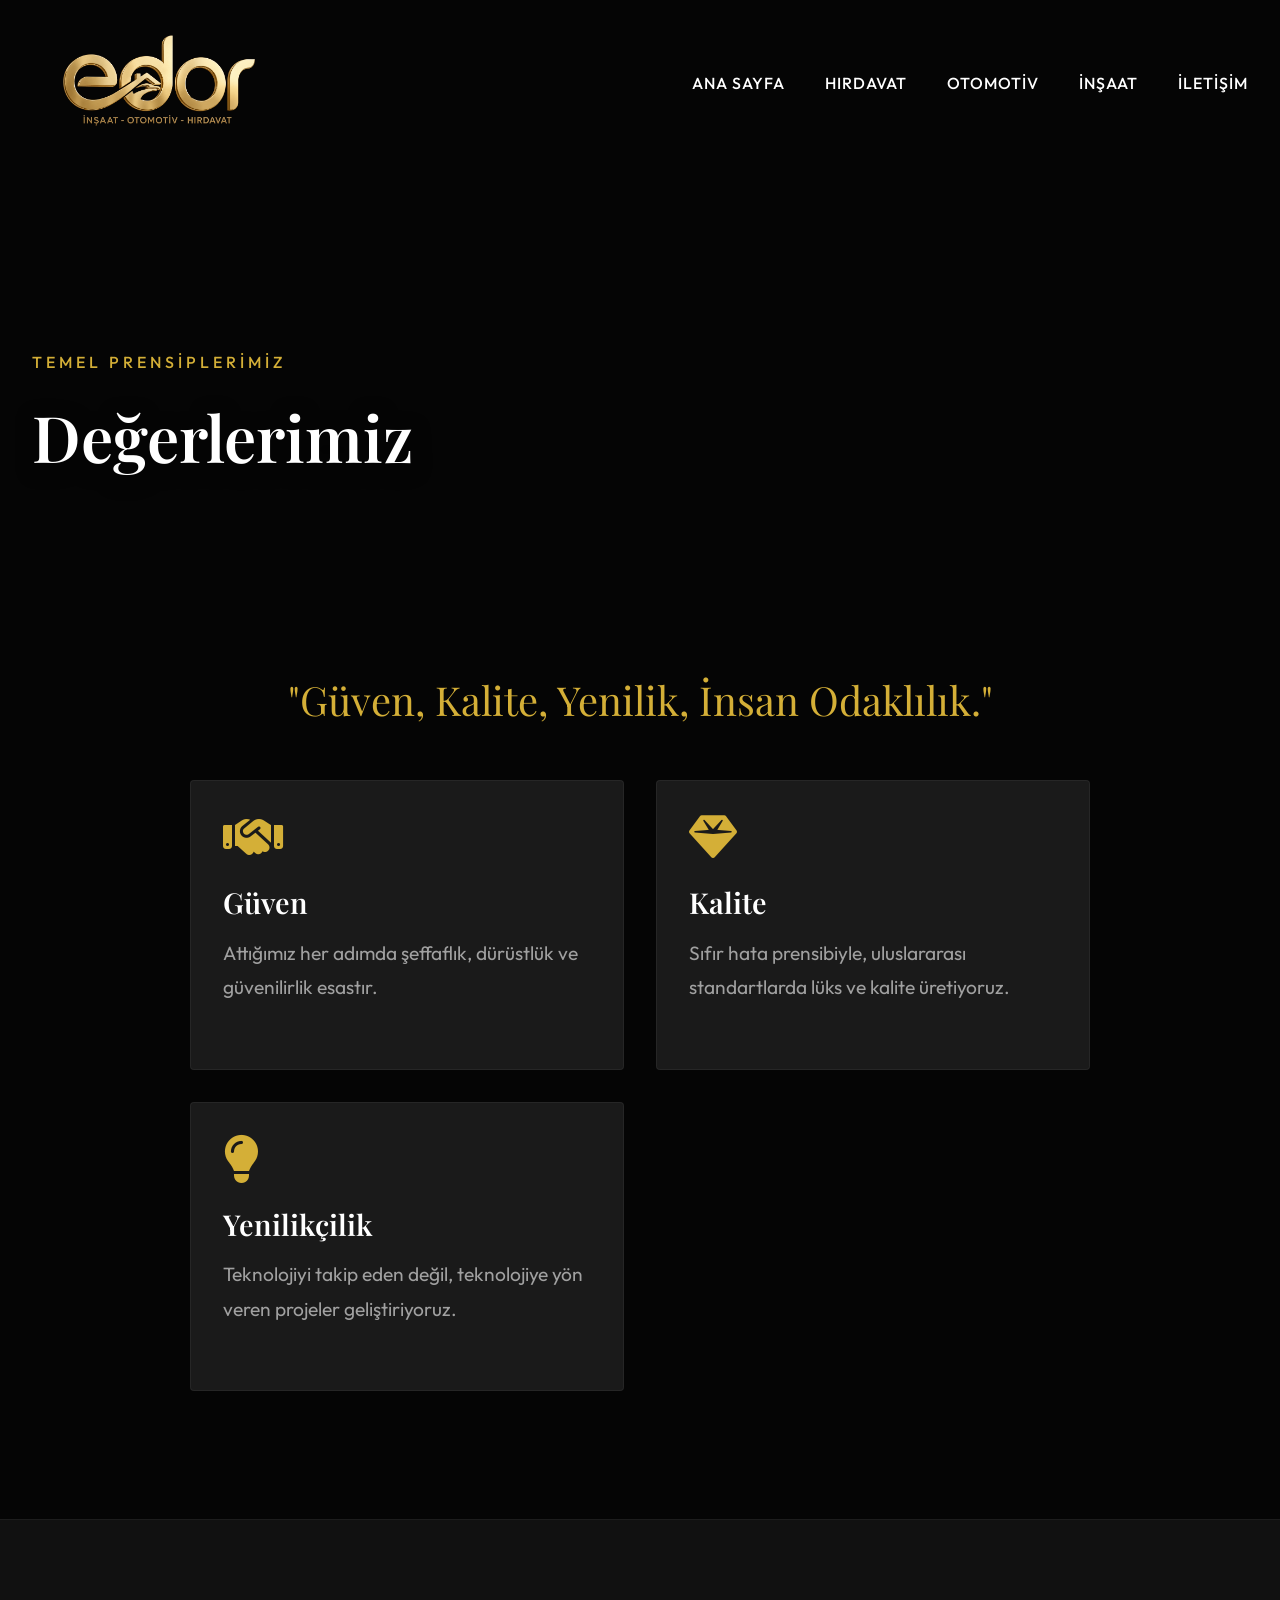
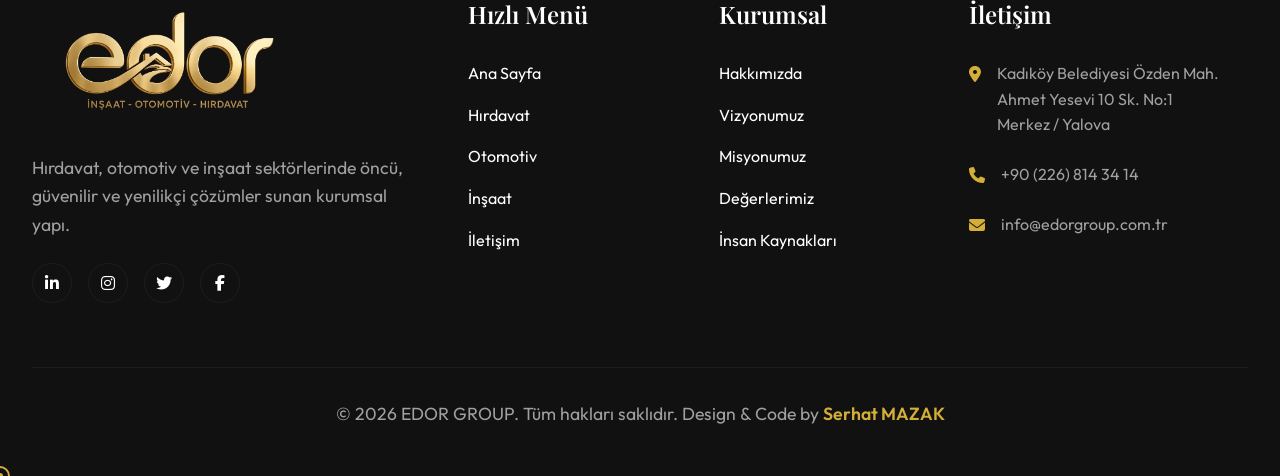
<file: degerlerimiz.html>
<!DOCTYPE html>
<html lang="tr">
<head>
    <meta charset="UTF-8">
    <meta name="viewport" content="width=device-width, initial-scale=1.0">
    <meta name="description" content="EDOR GROUP - Değerlerimiz">
    <title>Değerlerimiz | EDOR GROUP</title>
    <link rel="icon" href="assets/images/favicocn.png" type="image/png">
    
    <!-- CSS -->
    <link rel="stylesheet" href="assets/css/style.css">
    
    <!-- AOS Animation -->
    <link href="https://unpkg.com/aos@2.3.1/dist/aos.css" rel="stylesheet">
    
    <!-- Font Awesome -->
    <link rel="stylesheet" href="https://cdnjs.cloudflare.com/ajax/libs/font-awesome/6.4.0/css/all.min.css">
    
    <style>
        .page-header {
            height: 60vh;
            background: linear-gradient(to bottom, rgba(5,5,5,0.4) 0%, rgba(5,5,5,1) 100%), url('https://images.unsplash.com/photo-1552664730-d307ca884978?q=80&w=2070&auto=format&fit=crop') center/cover no-repeat;
            display: flex;
            align-items: flex-end;
            padding-bottom: 4rem;
        }
        
        .corp-content {
            max-width: 900px;
            margin: 0 auto;
            text-align: center;
        }
        
        .corp-content p {
            font-size: 1.2rem;
            line-height: 1.8;
            margin-bottom: 2rem;
            color: var(--text-secondary);
        }
        
        .highlight-text {
            font-family: var(--font-heading);
            font-size: 2.5rem;
            color: var(--accent-gold);
            margin-bottom: 2rem;
        }
    </style>
</head>
<body>

    <!-- Preloader -->
    <div id="preloader">
        <img src="assets/images/edorlogo.png" alt="Loading..." class="loader-logo">
    </div>

    <!-- Scroll Progress -->
    <div id="scroll-progress"></div>


    <!-- Header -->
    <header class="header">
        <div class="container nav-container">
            <a href="index.html" class="logo"><img src="assets/images/edorlogo.png" alt="EDOR GROUP Logo" class="site-logo"></a>
            
            <nav class="nav-links">
                <a href="index.html">Ana Sayfa</a>
                <a href="hirdavat.html">Hırdavat</a>
                <a href="otomotiv.html">Otomotiv</a>
                <a href="insaat.html">İnşaat</a>
                <a href="iletisim.html">İletişim</a>
            </nav>

            <button class="mobile-menu-btn">
                <div class="hamburger"></div>
            </button>
        </div>
    </header>

    <!-- Page Header -->
    <section class="page-header">
        <div class="container" data-aos="fade-up">
            <span class="hero-subtitle">Temel Prensiplerimiz</span>
            <h1 class="hero-title" style="font-size: 4rem; margin-bottom: 0;">Değerlerimiz</h1>
        </div>
    </section>

    <!-- Content Section -->
    <section class="section">
        <div class="container">
            <div class="corp-content" data-aos="fade-up">
                <div class="highlight-text">"Güven, Kalite, Yenilik, İnsan Odaklılık."</div>
                
            <div class="services-grid" style="margin-top: 3rem; text-align: left;">
                <div class="service-card" style="padding: 2rem;">
                    <i class="fa-solid fa-handshake service-icon"></i>
                    <h3>Güven</h3>
                    <p>Attığımız her adımda şeffaflık, dürüstlük ve güvenilirlik esastır.</p>
                </div>
                <div class="service-card" style="padding: 2rem;">
                    <i class="fa-solid fa-gem service-icon"></i>
                    <h3>Kalite</h3>
                    <p>Sıfır hata prensibiyle, uluslararası standartlarda lüks ve kalite üretiyoruz.</p>
                </div>
                <div class="service-card" style="padding: 2rem;">
                    <i class="fa-solid fa-lightbulb service-icon"></i>
                    <h3>Yenilikçilik</h3>
                    <p>Teknolojiyi takip eden değil, teknolojiye yön veren projeler geliştiriyoruz.</p>
                </div>
            </div>
        
            </div>
        </div>
    </section>

    <!-- Footer -->
    <footer class="footer">
        <div class="container">
            <div class="footer-grid">
                <div class="footer-about">
                    <a href="index.html" class="logo"><img src="assets/images/edorlogo.png" alt="EDOR GROUP Logo" class="site-logo"></a>
                    <p>Hırdavat, otomotiv ve inşaat sektörlerinde öncü, güvenilir ve yenilikçi çözümler sunan kurumsal yapı.</p>
                    <div class="footer-socials">
                        <a href="#"><i class="fa-brands fa-linkedin-in"></i></a>
                        <a href="#"><i class="fa-brands fa-instagram"></i></a>
                        <a href="#"><i class="fa-brands fa-twitter"></i></a>
                        <a href="#"><i class="fa-brands fa-facebook-f"></i></a>
                    </div>
                </div>
                
                <div class="footer-links">
                    <h3 class="footer-title">Hızlı Menü</h3>
                    <ul>
                        <li><a href="index.html">Ana Sayfa</a></li>
                        <li><a href="hirdavat.html">Hırdavat</a></li>
                        <li><a href="otomotiv.html">Otomotiv</a></li>
                        <li><a href="insaat.html">İnşaat</a></li>
                        <li><a href="iletisim.html">İletişim</a></li>
                    </ul>
                </div>
                
                <div class="footer-links">
                    <h3 class="footer-title">Kurumsal</h3>
                    <ul>
                        <li><a href="hakkimizda.html">Hakkımızda</a></li>
                        <li><a href="vizyonumuz.html">Vizyonumuz</a></li>
                        <li><a href="misyonumuz.html">Misyonumuz</a></li>
                        <li><a href="degerlerimiz.html">Değerlerimiz</a></li>
                        <li><a href="insan-kaynaklari.html">İnsan Kaynakları</a></li>
                    </ul>
                </div>
                
                <div class="footer-contact">
                    <h3 class="footer-title">İletişim</h3>
                    <ul>
                        <li>
                            <i class="fa-solid fa-location-dot"></i>
                            <span>Kadıköy Belediyesi Özden Mah.<br>Ahmet Yesevi 10 Sk. No:1<br>Merkez / Yalova</span>
                        </li>
                        <li>
                            <i class="fa-solid fa-phone"></i>
                            <span>+90 (226) 814 34 14</span>
                        </li>
                        <li>
                            <i class="fa-solid fa-envelope"></i>
                            <span>info@edorgroup.com.tr</span>
                        </li>
                    </ul>
                </div>
            </div>
            
            <div class="footer-bottom">
                <p>&copy; 2026 EDOR GROUP. Tüm hakları saklıdır. Design & Code by <a href="https://serhatmazak.com/" target="_blank" class="footer-credit">Serhat MAZAK</a></p>
            </div>
        </div>
    </footer>

    <!-- Scripts -->
    <script src="https://unpkg.com/aos@2.3.1/dist/aos.js"></script>
    <script src="assets/js/main.js"></script>
</body>
</html>
</file>
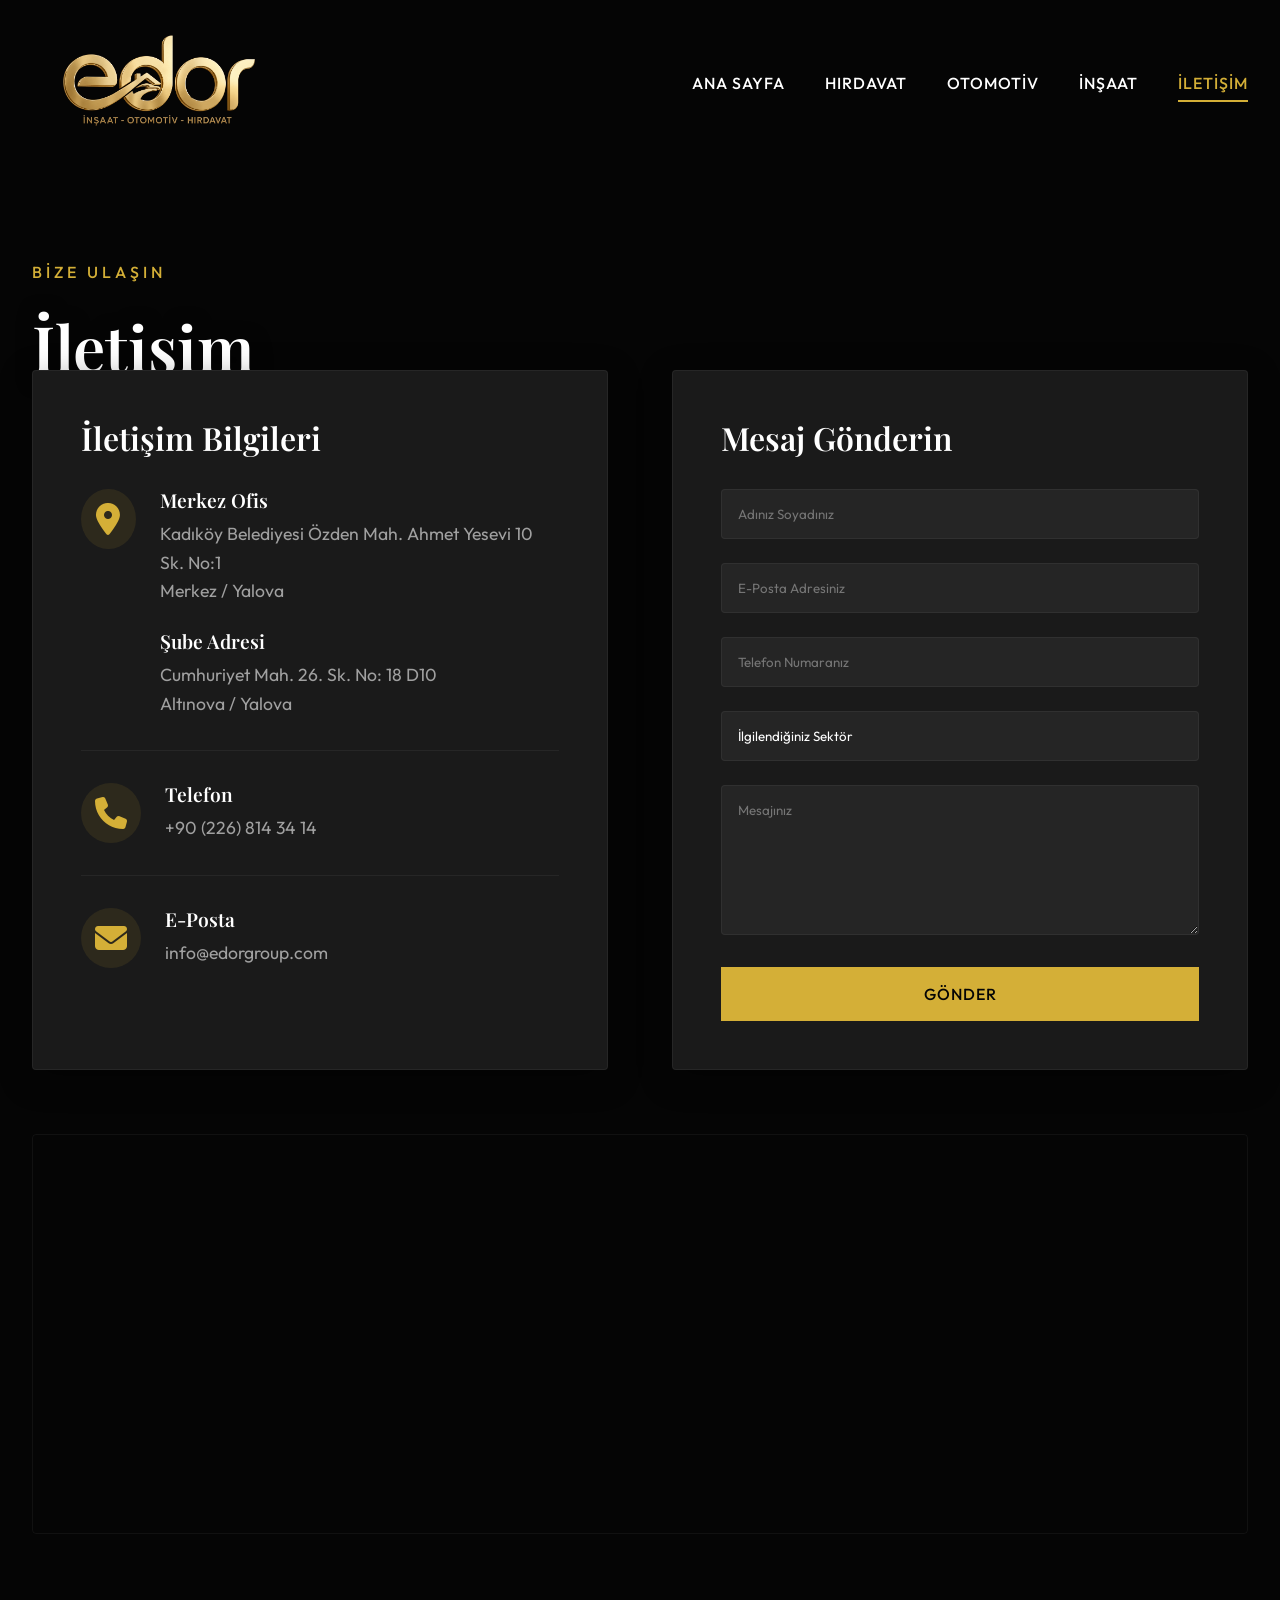
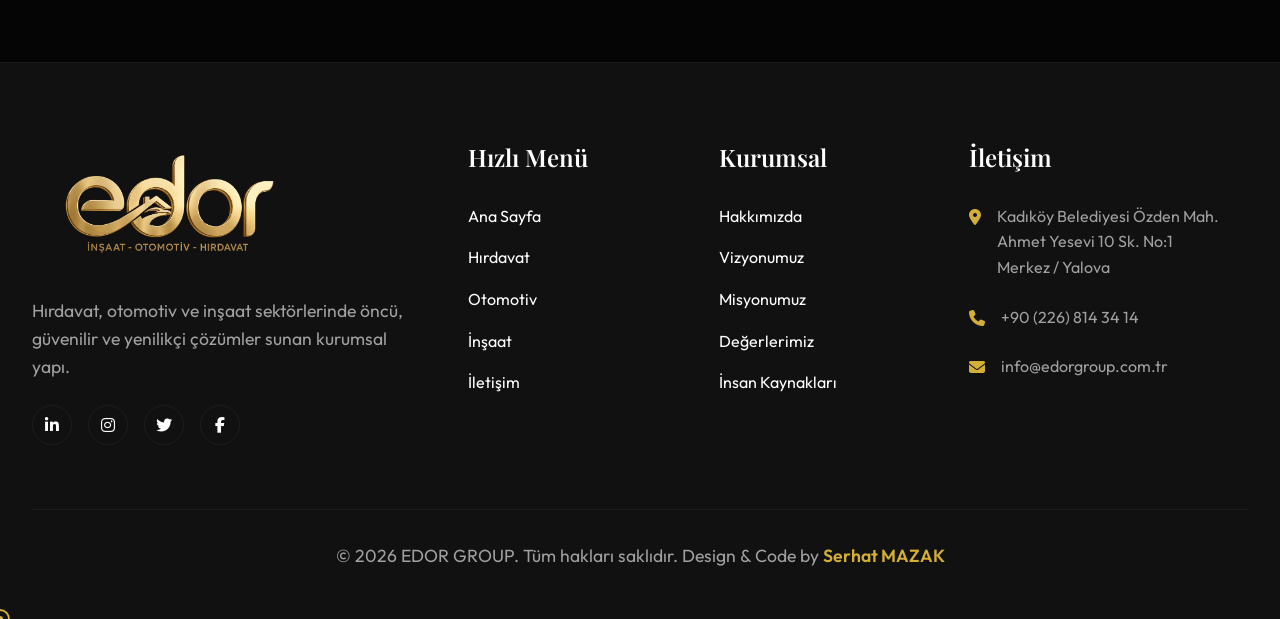
<file: iletisim.html>
<!DOCTYPE html>
<html lang="tr">
<head>
    <meta charset="UTF-8">
    <meta name="viewport" content="width=device-width, initial-scale=1.0">
    <meta name="description" content="EDOR GROUP İletişim - Bizimle iletişime geçin.">
    <title>İletişim | EDOR GROUP</title>
    <link rel="icon" href="assets/images/favicocn.png" type="image/png">
    
    <!-- CSS -->
    <link rel="stylesheet" href="assets/css/style.css">
    
    <!-- AOS Animation -->
    <link href="https://unpkg.com/aos@2.3.1/dist/aos.css" rel="stylesheet">
    
    <!-- Font Awesome -->
    <link rel="stylesheet" href="https://cdnjs.cloudflare.com/ajax/libs/font-awesome/6.4.0/css/all.min.css">
    
    <style>
        .page-header {
            height: 50vh;
            background: linear-gradient(to bottom, rgba(5,5,5,0.6) 0%, rgba(5,5,5,1) 100%), url('https://images.unsplash.com/photo-1497366216548-37526070297c?q=80&w=2069&auto=format&fit=crop') center/cover no-repeat;
            display: flex;
            align-items: flex-end;
            padding-bottom: 4rem;
        }
        
        .contact-wrap {
            display: grid;
            grid-template-columns: 1fr 1fr;
            gap: 4rem;
            margin-top: -5rem;
            position: relative;
            z-index: 10;
        }
        
        .contact-info {
            background: var(--bg-card);
            padding: 3rem;
            border-radius: 4px;
            border: 1px solid var(--glass-border);
            box-shadow: var(--glass-shadow);
        }
        
        .contact-form {
            background: var(--bg-card);
            padding: 3rem;
            border-radius: 4px;
            border: 1px solid var(--glass-border);
            box-shadow: var(--glass-shadow);
        }
        
        .contact-item {
            display: flex;
            align-items: flex-start;
            gap: 1.5rem;
            margin-bottom: 2rem;
            padding-bottom: 2rem;
            border-bottom: 1px solid var(--glass-border);
        }
        
        .contact-item:last-child {
            border-bottom: none;
            margin-bottom: 0;
            padding-bottom: 0;
        }
        
        .contact-icon {
            font-size: 2rem;
            color: var(--accent-gold);
            background: rgba(212,175,55,0.1);
            width: 60px;
            height: 60px;
            display: flex;
            align-items: center;
            justify-content: center;
            border-radius: 50%;
        }
        
        .contact-item h3 {
            font-size: 1.2rem;
            margin-bottom: 0.5rem;
        }
        
        .contact-item p {
            margin-bottom: 0;
        }
        
        .form-group {
            margin-bottom: 1.5rem;
        }
        
        .form-control {
            width: 100%;
            padding: 1rem;
            background: rgba(255,255,255,0.05);
            border: 1px solid var(--glass-border);
            color: var(--text-primary);
            font-family: var(--font-main);
            border-radius: 4px;
            transition: var(--transition-smooth);
        }
        
        .form-control:focus {
            outline: none;
            border-color: var(--accent-gold);
            background: rgba(255,255,255,0.1);
        }
        
        textarea.form-control {
            min-height: 150px;
            resize: vertical;
        }
        
        .map-container {
            margin-top: 4rem;
            height: 400px;
            border-radius: 4px;
            overflow: hidden;
            border: 1px solid var(--glass-border);
        }
        
        .map-container iframe {
            width: 100%;
            height: 100%;
            border: none;
        }
        
        @media (max-width: 991px) {
            .contact-wrap {
                grid-template-columns: 1fr;
                margin-top: -2rem;
                gap: 2rem;
            }
        }
        
        @media (max-width: 768px) {
            .contact-info, .contact-form {
                padding: 1.5rem;
            }
            .contact-icon {
                width: 45px;
                height: 45px;
                font-size: 1.5rem;
                flex-shrink: 0;
            }
            .contact-item {
                gap: 1rem;
            }
            .page-header {
                height: 40vh;
            }
            .contact-item h3 {
                font-size: 1.1rem;
            }
            .contact-item p {
                font-size: 0.95rem;
            }
        }
    </style>
</head>
<body>

    <!-- Preloader -->
    <div id="preloader">
        <img src="assets/images/edorlogo.png" alt="Loading..." class="loader-logo">
    </div>

    <!-- Scroll Progress -->
    <div id="scroll-progress"></div>


    <!-- Header -->
    <header class="header">
        <div class="container nav-container">
            <a href="index.html" class="logo"><img src="assets/images/edorlogo.png" alt="EDOR GROUP Logo" class="site-logo"></a>
            
            <nav class="nav-links">
                <a href="index.html">Ana Sayfa</a>
                <a href="hirdavat.html">Hırdavat</a>
                <a href="otomotiv.html">Otomotiv</a>
                <a href="insaat.html">İnşaat</a>
                <a href="iletisim.html" class="active">İletişim</a>
            </nav>

            <button class="mobile-menu-btn">
                <div class="hamburger"></div>
            </button>
        </div>
    </header>

    <!-- Page Header -->
    <section class="page-header">
        <div class="container" data-aos="fade-up">
            <span class="hero-subtitle">Bize Ulaşın</span>
            <h1 class="hero-title" style="font-size: 4rem; margin-bottom: 0;">İletişim</h1>
        </div>
    </section>

    <!-- Contact Section -->
    <section class="section" style="padding-top: 0;">
        <div class="container">
            <div class="contact-wrap">
                <!-- Contact Info -->
                <div class="contact-info" data-aos="fade-right">
                    <h2 style="font-size: 2rem; margin-bottom: 2rem;">İletişim Bilgileri</h2>
                    
                    <div class="contact-item">
                        <div class="contact-icon"><i class="fa-solid fa-location-dot"></i></div>
                        <div>
                            <h3>Merkez Ofis</h3>
                            <p>Kadıköy Belediyesi Özden Mah.
Ahmet Yesevi 10 Sk. No:1
<br>Merkez / Yalova</p>
<br>
<h3>Şube Adresi</h3>
                            <p>Cumhuriyet Mah. 26. Sk. No: 18 D10 
<br>Altınova / Yalova</p>
                        </div>
                    </div>
                    
                    <div class="contact-item">
                        <div class="contact-icon"><i class="fa-solid fa-phone"></i></div>
                        <div>
                            <h3>Telefon</h3>
                            <p>+90 (226) 814 34 14</p>
                        </div>
                    </div>
                    
                    <div class="contact-item">
                        <div class="contact-icon"><i class="fa-solid fa-envelope"></i></div>
                        <div>
                            <h3>E-Posta</h3>
                            <p>info@edorgroup.com</p>
                        </div>
                    </div>
                </div>
                
                <!-- Contact Form -->
                <div class="contact-form" data-aos="fade-left">
                    <h2 style="font-size: 2rem; margin-bottom: 2rem;">Mesaj Gönderin</h2>
                    <form id="contactForm" onsubmit="event.preventDefault(); alert('Mesajınız başarıyla gönderildi. En kısa sürede sizinle iletişime geçeceğiz.');">
                        <div class="form-group">
                            <input type="text" class="form-control" placeholder="Adınız Soyadınız" required>
                        </div>
                        <div class="form-group">
                            <input type="email" class="form-control" placeholder="E-Posta Adresiniz" required>
                        </div>
                        <div class="form-group">
                            <input type="tel" class="form-control" placeholder="Telefon Numaranız">
                        </div>
                        <div class="form-group">
                            <select class="form-control" required style="appearance: none;">
                                <option value="" disabled selected>İlgilendiğiniz Sektör</option>
                                <option value="hirdavat">Hırdavat</option>
                                <option value="otomotiv">Otomotiv</option>
                                <option value="insaat">İnşaat</option>
                                <option value="diger">Diğer / Kurumsal</option>
                            </select>
                        </div>
                        <div class="form-group">
                            <textarea class="form-control" placeholder="Mesajınız" required></textarea>
                        </div>
                        <button type="submit" class="btn btn-primary" style="width: 100%;">Gönder</button>
                    </form>
                </div>
            </div>
            
            <!-- Map -->
            <div class="map-container" data-aos="fade-up">
                <iframe src="https://www.google.com/maps/embed?pb=!1m18!1m12!1m3!1d5383.444967363538!2d29.239474641085277!3d40.64875860787791!2m3!1f0!2f0!3f0!3m2!1i1024!2i768!4f13.1!3m3!1m2!1s0x14cafaa4c20892b9%3A0xa04b3446a0741f10!2s%C3%96zden%2C%20Ahmet%20Yesevi%20Cd.%20No%3A1%2C%2077210%20Kad%C4%B1k%C3%B6y%2FYalova%20Merkez%2FYalova!5e0!3m2!1str!2str!4v1781641530080!5m2!1str!2str" width="600" height="450" style="border:0;" allowfullscreen="" loading="lazy" referrerpolicy="no-referrer-when-downgrade"></iframe>
            </div>
        </div>
    </section>

            <!-- Footer -->
    <footer class="footer">
        <div class="container">
            <div class="footer-grid">
                <div class="footer-about">
                    <a href="index.html" class="logo"><img src="assets/images/edorlogo.png" alt="EDOR GROUP Logo" class="site-logo"></a>
                    <p>Hırdavat, otomotiv ve inşaat sektörlerinde öncü, güvenilir ve yenilikçi çözümler sunan kurumsal yapı.</p>
                    <div class="footer-socials">
                        <a href="#"><i class="fa-brands fa-linkedin-in"></i></a>
                        <a href="#"><i class="fa-brands fa-instagram"></i></a>
                        <a href="#"><i class="fa-brands fa-twitter"></i></a>
                        <a href="#"><i class="fa-brands fa-facebook-f"></i></a>
                    </div>
                </div>
                
                <div class="footer-links">
                    <h3 class="footer-title">Hızlı Menü</h3>
                    <ul>
                        <li><a href="index.html">Ana Sayfa</a></li>
                        <li><a href="hirdavat.html">Hırdavat</a></li>
                        <li><a href="otomotiv.html">Otomotiv</a></li>
                        <li><a href="insaat.html">İnşaat</a></li>
                        <li><a href="iletisim.html">İletişim</a></li>
                    </ul>
                </div>
                
                <div class="footer-links">
                    <h3 class="footer-title">Kurumsal</h3>
                    <ul>
                        <li><a href="hakkimizda.html">Hakkımızda</a></li>
                        <li><a href="vizyonumuz.html">Vizyonumuz</a></li>
                        <li><a href="misyonumuz.html">Misyonumuz</a></li>
                        <li><a href="degerlerimiz.html">Değerlerimiz</a></li>
                        <li><a href="insan-kaynaklari.html">İnsan Kaynakları</a></li>
                    </ul>
                </div>
                
                <div class="footer-contact">
                    <h3 class="footer-title">İletişim</h3>
                    <ul>
                        <li>
                            <i class="fa-solid fa-location-dot"></i>
                            <span>Kadıköy Belediyesi Özden Mah.<br>Ahmet Yesevi 10 Sk. No:1<br>Merkez / Yalova</span>
                        </li>
                        <li>
                            <i class="fa-solid fa-phone"></i>
                            <span>+90 (226) 814 34 14</span>
                        </li>
                        <li>
                            <i class="fa-solid fa-envelope"></i>
                            <span>info@edorgroup.com.tr</span>
                        </li>
                    </ul>
                </div>
            </div>
            
            <div class="footer-bottom">
                <p>&copy; 2026 EDOR GROUP. Tüm hakları saklıdır. Design & Code by <a href="https://serhatmazak.com/" target="_blank" class="footer-credit">Serhat MAZAK</a></p>
            </div>
        </div>
    </footer>

    <!-- Scripts -->
    <script src="https://unpkg.com/aos@2.3.1/dist/aos.js"></script>
    <script src="assets/js/main.js"></script>
</body>
</html>
</file>
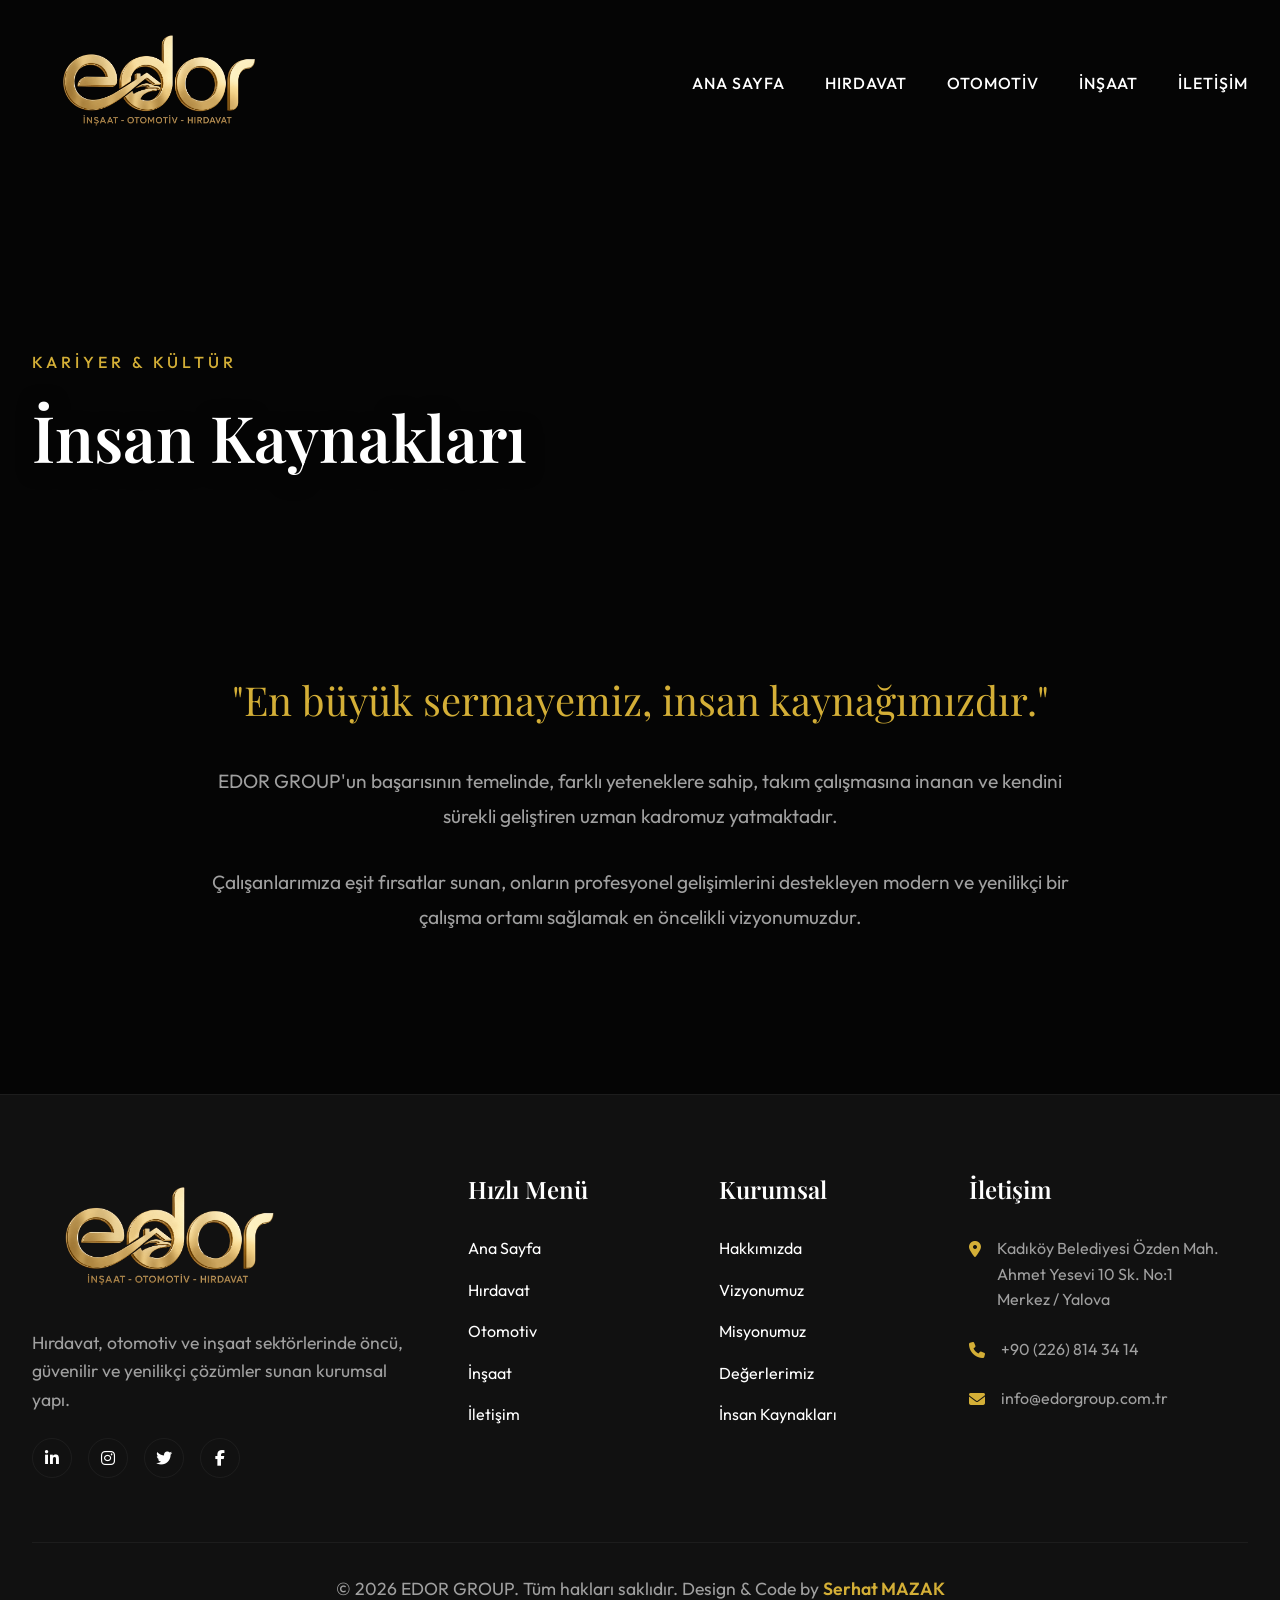
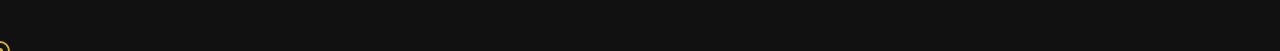
<file: insan-kaynaklari.html>
<!DOCTYPE html>
<html lang="tr">

<head>
    <meta charset="UTF-8">
    <meta name="viewport" content="width=device-width, initial-scale=1.0">
    <meta name="description" content="EDOR GROUP - İnsan Kaynakları">
    <title>İnsan Kaynakları | EDOR GROUP</title>
    <link rel="icon" href="assets/images/favicocn.png" type="image/png">

    <!-- CSS -->
    <link rel="stylesheet" href="assets/css/style.css">

    <!-- AOS Animation -->
    <link href="https://unpkg.com/aos@2.3.1/dist/aos.css" rel="stylesheet">

    <!-- Font Awesome -->
    <link rel="stylesheet" href="https://cdnjs.cloudflare.com/ajax/libs/font-awesome/6.4.0/css/all.min.css">

    <style>
        .page-header {
            height: 60vh;
            background: linear-gradient(to bottom, rgba(5, 5, 5, 0.4) 0%, rgba(5, 5, 5, 1) 100%), url('https://images.unsplash.com/photo-1522071820081-009f0129c71c?q=80&w=2070&auto=format&fit=crop') center/cover no-repeat;
            display: flex;
            align-items: flex-end;
            padding-bottom: 4rem;
        }

        .corp-content {
            max-width: 900px;
            margin: 0 auto;
            text-align: center;
        }

        .corp-content p {
            font-size: 1.2rem;
            line-height: 1.8;
            margin-bottom: 2rem;
            color: var(--text-secondary);
        }

        .highlight-text {
            font-family: var(--font-heading);
            font-size: 2.5rem;
            color: var(--accent-gold);
            margin-bottom: 2rem;
        }
    </style>
</head>

<body>

    <!-- Preloader -->
    <div id="preloader">
        <img src="assets/images/edorlogo.png" alt="Loading..." class="loader-logo">
    </div>

    <!-- Scroll Progress -->
    <div id="scroll-progress"></div>


    <!-- Header -->
    <header class="header">
        <div class="container nav-container">
            <a href="index.html" class="logo"><img src="assets/images/edorlogo.png" alt="EDOR GROUP Logo" class="site-logo"></a>

            <nav class="nav-links">
                <a href="index.html">Ana Sayfa</a>
                <a href="hirdavat.html">Hırdavat</a>
                <a href="otomotiv.html">Otomotiv</a>
                <a href="insaat.html">İnşaat</a>
                <a href="iletisim.html">İletişim</a>
            </nav>

            <button class="mobile-menu-btn">
                <div class="hamburger"></div>
            </button>
        </div>
    </header>

    <!-- Page Header -->
    <section class="page-header">
        <div class="container" data-aos="fade-up">
            <span class="hero-subtitle">Kariyer & Kültür</span>
            <h1 class="hero-title" style="font-size: 4rem; margin-bottom: 0;">İnsan Kaynakları</h1>
        </div>
    </section>

    <!-- Content Section -->
    <section class="section">
        <div class="container">
            <div class="corp-content" data-aos="fade-up">
                <div class="highlight-text">"En büyük sermayemiz, insan kaynağımızdır."</div>
                <p>EDOR GROUP'un başarısının temelinde, farklı yeteneklere sahip, takım çalışmasına inanan ve kendini
                    sürekli geliştiren uzman kadromuz yatmaktadır.</p>
                <p>Çalışanlarımıza eşit fırsatlar sunan, onların profesyonel gelişimlerini destekleyen modern ve
                    yenilikçi bir çalışma ortamı sağlamak en öncelikli vizyonumuzdur.</p>
            </div>
    </section>

    <!-- Footer -->
    <footer class="footer">
        <div class="container">
            <div class="footer-grid">
                <div class="footer-about">
                    <a href="index.html" class="logo"><img src="assets/images/edorlogo.png" alt="EDOR GROUP Logo" class="site-logo"></a>
                    <p>Hırdavat, otomotiv ve inşaat sektörlerinde öncü, güvenilir ve yenilikçi çözümler sunan
                        kurumsal yapı.</p>
                    <div class="footer-socials">
                        <a href="#"><i class="fa-brands fa-linkedin-in"></i></a>
                        <a href="#"><i class="fa-brands fa-instagram"></i></a>
                        <a href="#"><i class="fa-brands fa-twitter"></i></a>
                        <a href="#"><i class="fa-brands fa-facebook-f"></i></a>
                    </div>
                </div>

                <div class="footer-links">
                    <h3 class="footer-title">Hızlı Menü</h3>
                    <ul>
                        <li><a href="index.html">Ana Sayfa</a></li>
                        <li><a href="hirdavat.html">Hırdavat</a></li>
                        <li><a href="otomotiv.html">Otomotiv</a></li>
                        <li><a href="insaat.html">İnşaat</a></li>
                        <li><a href="iletisim.html">İletişim</a></li>
                    </ul>
                </div>

                <div class="footer-links">
                    <h3 class="footer-title">Kurumsal</h3>
                    <ul>
                        <li><a href="hakkimizda.html">Hakkımızda</a></li>
                        <li><a href="vizyonumuz.html">Vizyonumuz</a></li>
                        <li><a href="misyonumuz.html">Misyonumuz</a></li>
                        <li><a href="degerlerimiz.html">Değerlerimiz</a></li>
                        <li><a href="insan-kaynaklari.html">İnsan Kaynakları</a></li>
                    </ul>
                </div>

                <div class="footer-contact">
                    <h3 class="footer-title">İletişim</h3>
                    <ul>
                        <li>
                            <i class="fa-solid fa-location-dot"></i>
                           <span>Kadıköy Belediyesi Özden Mah.<br>Ahmet Yesevi 10 Sk. No:1<br>Merkez / Yalova</span>
                        </li>
                        <li>
                            <i class="fa-solid fa-phone"></i>
                            <span>+90 (226) 814 34 14</span>
                        </li>
                        <li>
                            <i class="fa-solid fa-envelope"></i>
                            <span>info@edorgroup.com.tr</span>
                        </li>
                    </ul>
                </div>
            </div>

            <div class="footer-bottom">
                <p>&copy; 2026 EDOR GROUP. Tüm hakları saklıdır. Design & Code by <a href="https://serhatmazak.com/"
                        target="_blank" class="footer-credit">Serhat MAZAK</a></p>
            </div>
        </div>
    </footer>

    <!-- Scripts -->
    <script src="https://unpkg.com/aos@2.3.1/dist/aos.js"></script>
    <script src="assets/js/main.js"></script>
</body>

</html>
</file>
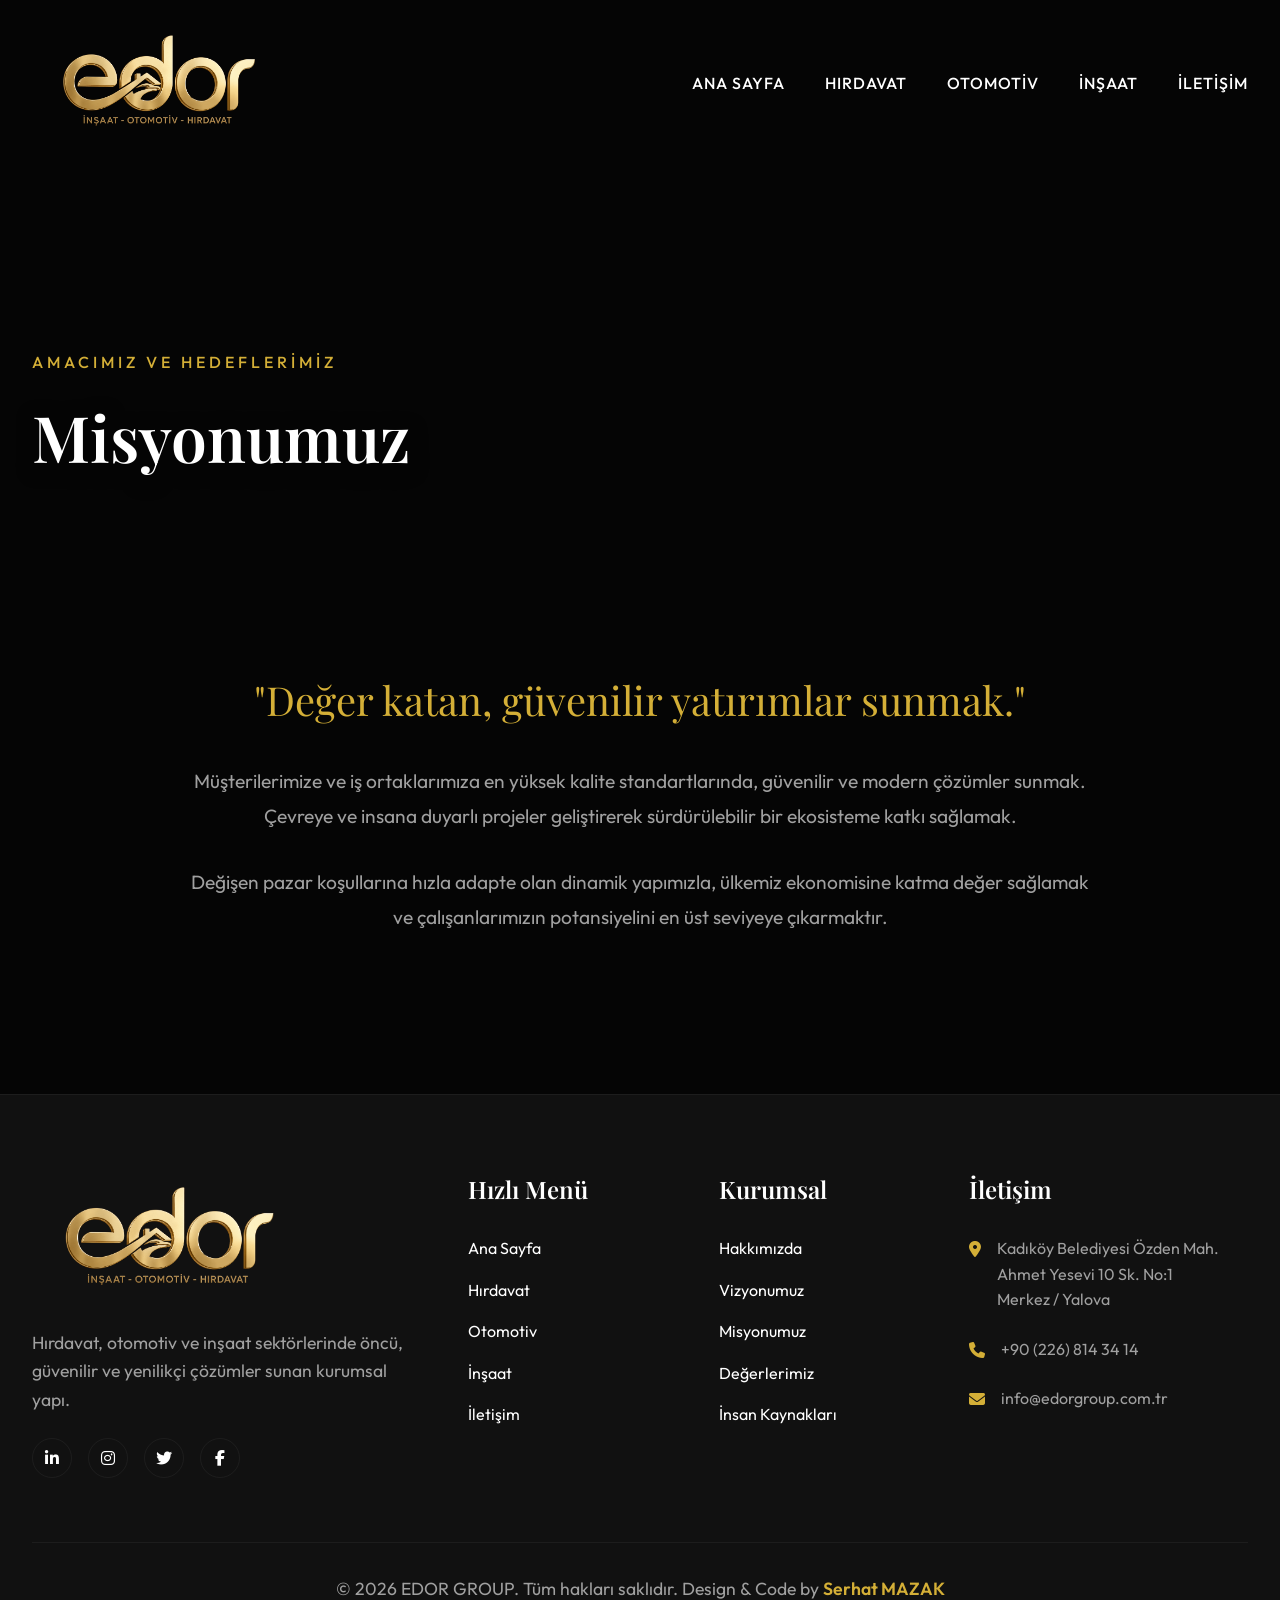
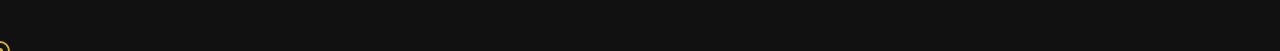
<file: misyonumuz.html>
<!DOCTYPE html>
<html lang="tr">
<head>
    <meta charset="UTF-8">
    <meta name="viewport" content="width=device-width, initial-scale=1.0">
    <meta name="description" content="EDOR GROUP - Misyonumuz">
    <title>Misyonumuz | EDOR GROUP</title>
    <link rel="icon" href="assets/images/favicocn.png" type="image/png">
    
    <!-- CSS -->
    <link rel="stylesheet" href="assets/css/style.css">
    
    <!-- AOS Animation -->
    <link href="https://unpkg.com/aos@2.3.1/dist/aos.css" rel="stylesheet">
    
    <!-- Font Awesome -->
    <link rel="stylesheet" href="https://cdnjs.cloudflare.com/ajax/libs/font-awesome/6.4.0/css/all.min.css">
    
    <style>
        .page-header {
            height: 60vh;
            background: linear-gradient(to bottom, rgba(5,5,5,0.4) 0%, rgba(5,5,5,1) 100%), url('https://images.unsplash.com/photo-1497215728101-856f4ea42174?q=80&w=2070&auto=format&fit=crop') center/cover no-repeat;
            display: flex;
            align-items: flex-end;
            padding-bottom: 4rem;
        }
        
        .corp-content {
            max-width: 900px;
            margin: 0 auto;
            text-align: center;
        }
        
        .corp-content p {
            font-size: 1.2rem;
            line-height: 1.8;
            margin-bottom: 2rem;
            color: var(--text-secondary);
        }
        
        .highlight-text {
            font-family: var(--font-heading);
            font-size: 2.5rem;
            color: var(--accent-gold);
            margin-bottom: 2rem;
        }
    </style>
</head>
<body>

    <!-- Preloader -->
    <div id="preloader">
        <img src="assets/images/edorlogo.png" alt="Loading..." class="loader-logo">
    </div>

    <!-- Scroll Progress -->
    <div id="scroll-progress"></div>


    <!-- Header -->
    <header class="header">
        <div class="container nav-container">
            <a href="index.html" class="logo"><img src="assets/images/edorlogo.png" alt="EDOR GROUP Logo" class="site-logo"></a>
            
            <nav class="nav-links">
                <a href="index.html">Ana Sayfa</a>
                <a href="hirdavat.html">Hırdavat</a>
                <a href="otomotiv.html">Otomotiv</a>
                <a href="insaat.html">İnşaat</a>
                <a href="iletisim.html">İletişim</a>
            </nav>

            <button class="mobile-menu-btn">
                <div class="hamburger"></div>
            </button>
        </div>
    </header>

    <!-- Page Header -->
    <section class="page-header">
        <div class="container" data-aos="fade-up">
            <span class="hero-subtitle">Amacımız ve Hedeflerimiz</span>
            <h1 class="hero-title" style="font-size: 4rem; margin-bottom: 0;">Misyonumuz</h1>
        </div>
    </section>

    <!-- Content Section -->
    <section class="section">
        <div class="container">
            <div class="corp-content" data-aos="fade-up">
                <div class="highlight-text">"Değer katan, güvenilir yatırımlar sunmak."</div>
                <p>Müşterilerimize ve iş ortaklarımıza en yüksek kalite standartlarında, güvenilir ve modern çözümler sunmak. Çevreye ve insana duyarlı projeler geliştirerek sürdürülebilir bir ekosisteme katkı sağlamak.</p><p>Değişen pazar koşullarına hızla adapte olan dinamik yapımızla, ülkemiz ekonomisine katma değer sağlamak ve çalışanlarımızın potansiyelini en üst seviyeye çıkarmaktır.</p>
            </div>
        </div>
    </section>

    <!-- Footer -->
    <footer class="footer">
        <div class="container">
            <div class="footer-grid">
                <div class="footer-about">
                    <a href="index.html" class="logo"><img src="assets/images/edorlogo.png" alt="EDOR GROUP Logo" class="site-logo"></a>
                    <p>Hırdavat, otomotiv ve inşaat sektörlerinde öncü, güvenilir ve yenilikçi çözümler sunan kurumsal yapı.</p>
                    <div class="footer-socials">
                        <a href="#"><i class="fa-brands fa-linkedin-in"></i></a>
                        <a href="#"><i class="fa-brands fa-instagram"></i></a>
                        <a href="#"><i class="fa-brands fa-twitter"></i></a>
                        <a href="#"><i class="fa-brands fa-facebook-f"></i></a>
                    </div>
                </div>
                
                <div class="footer-links">
                    <h3 class="footer-title">Hızlı Menü</h3>
                    <ul>
                        <li><a href="index.html">Ana Sayfa</a></li>
                        <li><a href="hirdavat.html">Hırdavat</a></li>
                        <li><a href="otomotiv.html">Otomotiv</a></li>
                        <li><a href="insaat.html">İnşaat</a></li>
                        <li><a href="iletisim.html">İletişim</a></li>
                    </ul>
                </div>
                
                <div class="footer-links">
                    <h3 class="footer-title">Kurumsal</h3>
                    <ul>
                        <li><a href="hakkimizda.html">Hakkımızda</a></li>
                        <li><a href="vizyonumuz.html">Vizyonumuz</a></li>
                        <li><a href="misyonumuz.html">Misyonumuz</a></li>
                        <li><a href="degerlerimiz.html">Değerlerimiz</a></li>
                        <li><a href="insan-kaynaklari.html">İnsan Kaynakları</a></li>
                    </ul>
                </div>
                
                <div class="footer-contact">
                    <h3 class="footer-title">İletişim</h3>
                    <ul>
                        <li>
                            <i class="fa-solid fa-location-dot"></i>
                            <span>Kadıköy Belediyesi Özden Mah.<br>Ahmet Yesevi 10 Sk. No:1<br>Merkez / Yalova</span>
                        </li>
                        <li>
                            <i class="fa-solid fa-phone"></i>
                            <span>+90 (226) 814 34 14</span>
                        </li>
                        <li>
                            <i class="fa-solid fa-envelope"></i>
                            <span>info@edorgroup.com.tr</span>
                        </li>
                    </ul>
                </div>
            </div>
            
            <div class="footer-bottom">
                <p>&copy; 2026 EDOR GROUP. Tüm hakları saklıdır. Design & Code by <a href="https://serhatmazak.com/" target="_blank" class="footer-credit">Serhat MAZAK</a></p>
            </div>
        </div>
    </footer>

    <!-- Scripts -->
    <script src="https://unpkg.com/aos@2.3.1/dist/aos.js"></script>
    <script src="assets/js/main.js"></script>
</body>
</html>
</file>
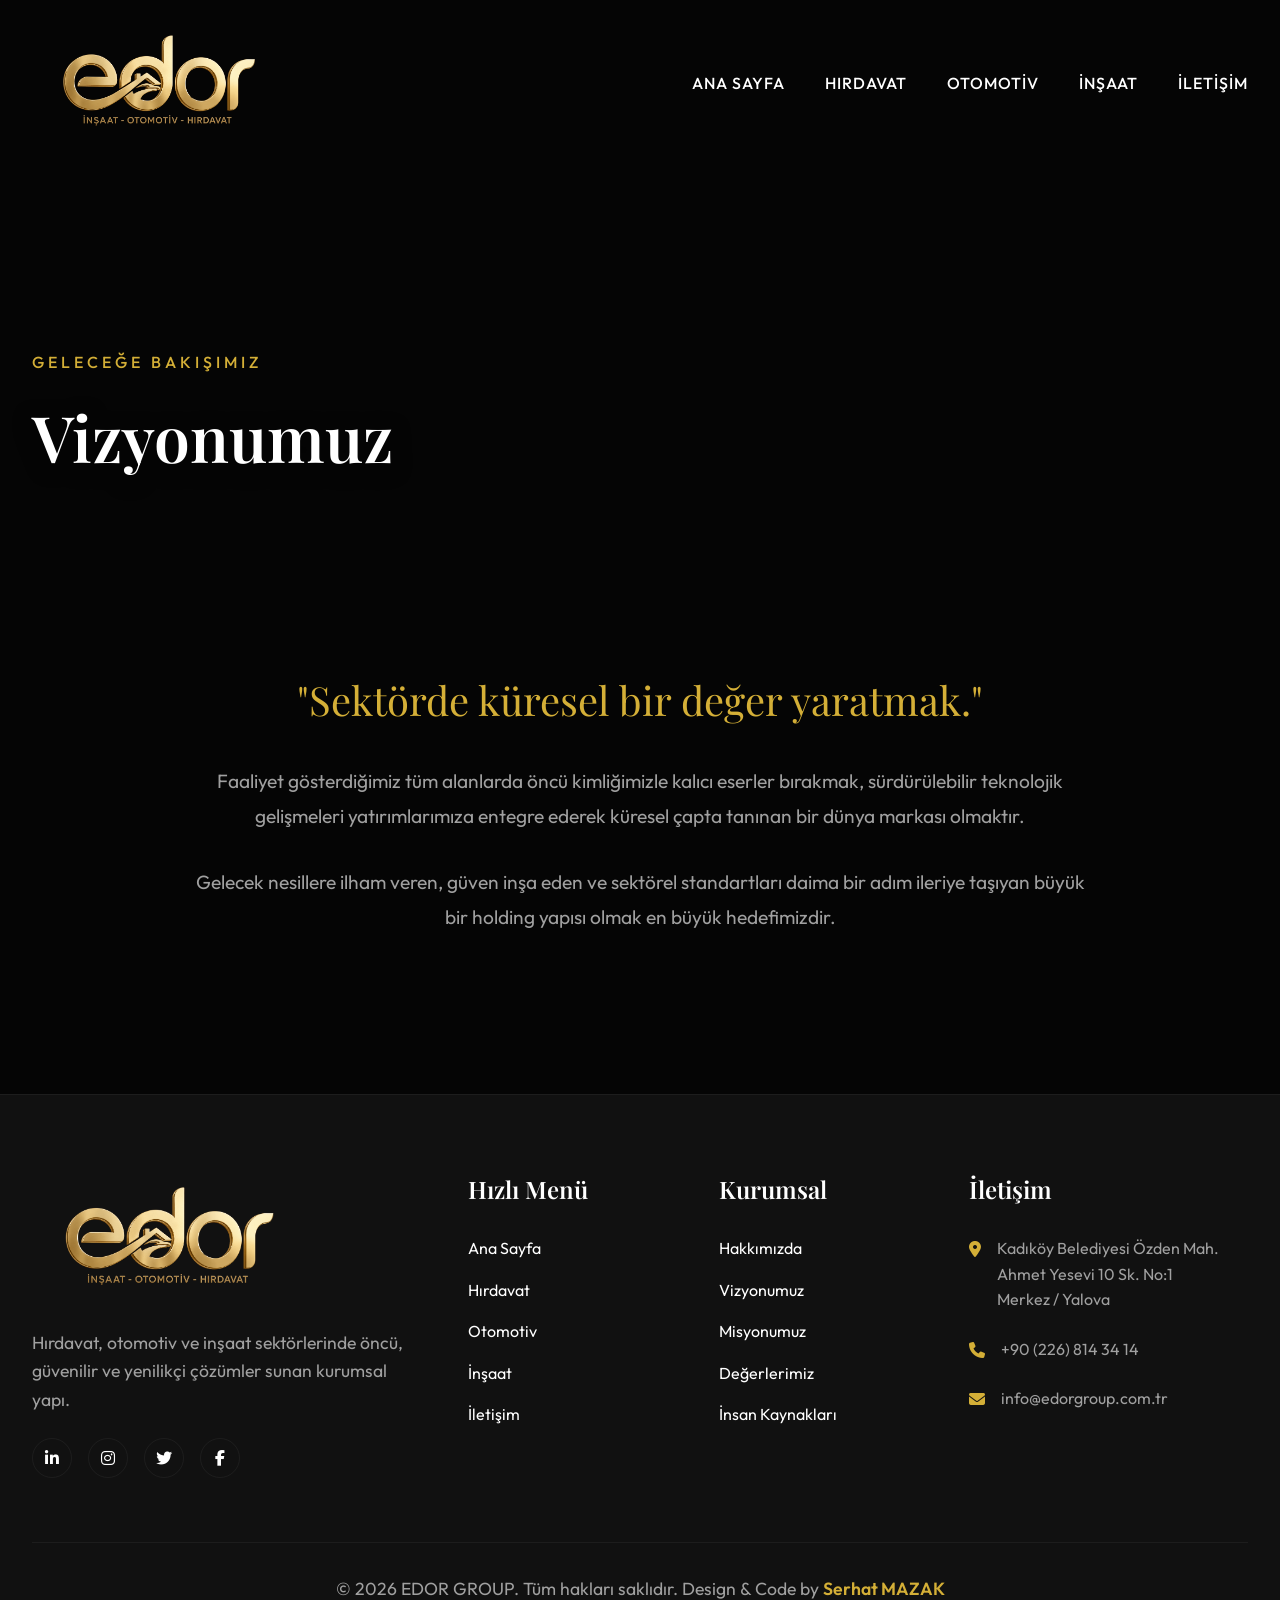
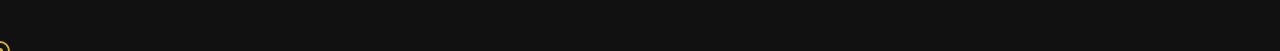
<file: vizyonumuz.html>
<!DOCTYPE html>
<html lang="tr">
<head>
    <meta charset="UTF-8">
    <meta name="viewport" content="width=device-width, initial-scale=1.0">
    <meta name="description" content="EDOR GROUP - Vizyonumuz">
    <title>Vizyonumuz | EDOR GROUP</title>
    <link rel="icon" href="assets/images/favicocn.png" type="image/png">
    
    <!-- CSS -->
    <link rel="stylesheet" href="assets/css/style.css">
    
    <!-- AOS Animation -->
    <link href="https://unpkg.com/aos@2.3.1/dist/aos.css" rel="stylesheet">
    
    <!-- Font Awesome -->
    <link rel="stylesheet" href="https://cdnjs.cloudflare.com/ajax/libs/font-awesome/6.4.0/css/all.min.css">
    
    <style>
        .page-header {
            height: 60vh;
            background: linear-gradient(to bottom, rgba(5,5,5,0.4) 0%, rgba(5,5,5,1) 100%), url('https://images.unsplash.com/photo-1507679799987-c73779587ccf?q=80&w=2071&auto=format&fit=crop') center/cover no-repeat;
            display: flex;
            align-items: flex-end;
            padding-bottom: 4rem;
        }
        
        .corp-content {
            max-width: 900px;
            margin: 0 auto;
            text-align: center;
        }
        
        .corp-content p {
            font-size: 1.2rem;
            line-height: 1.8;
            margin-bottom: 2rem;
            color: var(--text-secondary);
        }
        
        .highlight-text {
            font-family: var(--font-heading);
            font-size: 2.5rem;
            color: var(--accent-gold);
            margin-bottom: 2rem;
        }
    </style>
</head>
<body>

    <!-- Preloader -->
    <div id="preloader">
        <img src="assets/images/edorlogo.png" alt="Loading..." class="loader-logo">
    </div>

    <!-- Scroll Progress -->
    <div id="scroll-progress"></div>


    <!-- Header -->
    <header class="header">
        <div class="container nav-container">
            <a href="index.html" class="logo"><img src="assets/images/edorlogo.png" alt="EDOR GROUP Logo" class="site-logo"></a>
            
            <nav class="nav-links">
                <a href="index.html">Ana Sayfa</a>
                <a href="hirdavat.html">Hırdavat</a>
                <a href="otomotiv.html">Otomotiv</a>
                <a href="insaat.html">İnşaat</a>
                <a href="iletisim.html">İletişim</a>
            </nav>

            <button class="mobile-menu-btn">
                <div class="hamburger"></div>
            </button>
        </div>
    </header>

    <!-- Page Header -->
    <section class="page-header">
        <div class="container" data-aos="fade-up">
            <span class="hero-subtitle">Geleceğe Bakışımız</span>
            <h1 class="hero-title" style="font-size: 4rem; margin-bottom: 0;">Vizyonumuz</h1>
        </div>
    </section>

    <!-- Content Section -->
    <section class="section">
        <div class="container">
            <div class="corp-content" data-aos="fade-up">
                <div class="highlight-text">"Sektörde küresel bir değer yaratmak."</div>
                <p>Faaliyet gösterdiğimiz tüm alanlarda öncü kimliğimizle kalıcı eserler bırakmak, sürdürülebilir teknolojik gelişmeleri yatırımlarımıza entegre ederek küresel çapta tanınan bir dünya markası olmaktır.</p><p>Gelecek nesillere ilham veren, güven inşa eden ve sektörel standartları daima bir adım ileriye taşıyan büyük bir holding yapısı olmak en büyük hedefimizdir.</p>
            </div>
        </div>
    </section>

    <!-- Footer -->
    <footer class="footer">
        <div class="container">
            <div class="footer-grid">
                <div class="footer-about">
                    <a href="index.html" class="logo"><img src="assets/images/edorlogo.png" alt="EDOR GROUP Logo" class="site-logo"></a>
                    <p>Hırdavat, otomotiv ve inşaat sektörlerinde öncü, güvenilir ve yenilikçi çözümler sunan kurumsal yapı.</p>
                    <div class="footer-socials">
                        <a href="#"><i class="fa-brands fa-linkedin-in"></i></a>
                        <a href="#"><i class="fa-brands fa-instagram"></i></a>
                        <a href="#"><i class="fa-brands fa-twitter"></i></a>
                        <a href="#"><i class="fa-brands fa-facebook-f"></i></a>
                    </div>
                </div>
                
                <div class="footer-links">
                    <h3 class="footer-title">Hızlı Menü</h3>
                    <ul>
                        <li><a href="index.html">Ana Sayfa</a></li>
                        <li><a href="hirdavat.html">Hırdavat</a></li>
                        <li><a href="otomotiv.html">Otomotiv</a></li>
                        <li><a href="insaat.html">İnşaat</a></li>
                        <li><a href="iletisim.html">İletişim</a></li>
                    </ul>
                </div>
                
                <div class="footer-links">
                    <h3 class="footer-title">Kurumsal</h3>
                    <ul>
                        <li><a href="hakkimizda.html">Hakkımızda</a></li>
                        <li><a href="vizyonumuz.html">Vizyonumuz</a></li>
                        <li><a href="misyonumuz.html">Misyonumuz</a></li>
                        <li><a href="degerlerimiz.html">Değerlerimiz</a></li>
                        <li><a href="insan-kaynaklari.html">İnsan Kaynakları</a></li>
                    </ul>
                </div>
                
                <div class="footer-contact">
                    <h3 class="footer-title">İletişim</h3>
                    <ul>
                        <li>
                            <i class="fa-solid fa-location-dot"></i>
                            <span>Kadıköy Belediyesi Özden Mah.<br>Ahmet Yesevi 10 Sk. No:1<br>Merkez / Yalova</span>
                        </li>
                        <li>
                            <i class="fa-solid fa-phone"></i>
                            <span>+90 (226) 814 34 14</span>
                        </li>
                        <li>
                            <i class="fa-solid fa-envelope"></i>
                            <span>info@edorgroup.com.tr</span>
                        </li>
                    </ul>
                </div>
            </div>
            
            <div class="footer-bottom">
                <p>&copy; 2026 EDOR GROUP. Tüm hakları saklıdır. Design & Code by <a href="https://serhatmazak.com/" target="_blank" class="footer-credit">Serhat MAZAK</a></p>
            </div>
        </div>
    </footer>

    <!-- Scripts -->
    <script src="https://unpkg.com/aos@2.3.1/dist/aos.js"></script>
    <script src="assets/js/main.js"></script>
</body>
</html>
</file>
<file: assets/css/style.css>
@import url('https://fonts.googleapis.com/css2?family=Outfit:wght@300;400;500;600;700&family=Playfair+Display:ital,wght@0,400;0,600;0,700;1,400&display=swap');

:root {
  /* Colors */
  --bg-dark: #050505;
  --bg-secondary: #111111;
  --bg-card: #1a1a1a;
  --text-primary: #ffffff;
  --text-secondary: #a0a0a0;
  --accent-gold: #d4af37;
  --accent-gold-hover: #b5952f;
  
  /* Glassmorphism */
  --glass-bg: rgba(17, 17, 17, 0.7);
  --glass-border: rgba(255, 255, 255, 0.05);
  --glass-shadow: 0 8px 32px 0 rgba(0, 0, 0, 0.37);
  
  /* Typography */
  --font-main: 'Outfit', sans-serif;
  --font-heading: 'Playfair Display', serif;
  
  /* Transitions */
  --transition-smooth: all 0.4s cubic-bezier(0.16, 1, 0.3, 1);
  --transition-bounce: all 0.5s cubic-bezier(0.68, -0.55, 0.26, 1.55);
}

* {
  margin: 0;
  padding: 0;
  box-sizing: border-box;
}

html {
  scroll-behavior: smooth;
  font-size: 16px;
  overflow-x: hidden;
}

body {
  font-family: var(--font-main);
  background-color: var(--bg-dark);
  color: var(--text-primary);
  line-height: 1.6;
  overflow-x: hidden;
  cursor: none; /* Custom cursor */
  width: 100%;
}

/* Custom Cursor */
.cursor {
  width: 20px;
  height: 20px;
  border: 2px solid var(--accent-gold);
  border-radius: 50%;
  position: fixed;
  pointer-events: none;
  z-index: 9999;
  transform: translate(-50%, -50%);
  transition: width 0.3s, height 0.3s, background-color 0.3s;
}

.cursor.hovering {
  width: 40px;
  height: 40px;
  background-color: rgba(212, 175, 55, 0.2);
}

.cursor-dot {
  width: 6px;
  height: 6px;
  background-color: var(--accent-gold);
  border-radius: 50%;
  position: fixed;
  pointer-events: none;
  z-index: 10000;
  transform: translate(-50%, -50%);
}

/* Typography */
h1, h2, h3, h4, h5, h6 {
  font-family: var(--font-heading);
  font-weight: 600;
  line-height: 1.2;
}

h1 {
  font-size: 4rem;
  margin-bottom: 1rem;
}

h2 {
  font-size: 3rem;
  margin-bottom: 1.5rem;
}

h3 {
  font-size: 2rem;
  margin-bottom: 1rem;
}

p {
  color: var(--text-secondary);
  font-size: 1.1rem;
  margin-bottom: 1rem;
}

a {
  text-decoration: none;
  color: inherit;
  transition: var(--transition-smooth);
}

ul {
  list-style: none;
}

img {
  max-width: 100%;
  height: auto;
  display: block;
}

/* Utility Classes */
.container {
  width: 100%;
  max-width: 1320px;
  margin: 0 auto;
  padding: 0 2rem;
}

.section {
  padding: 8rem 0;
}

.text-center {
  text-align: center;
}

.text-gold {
  color: var(--accent-gold);
}

/* Buttons */
.btn {
  display: inline-block;
  padding: 1rem 2.5rem;
  font-family: var(--font-main);
  font-weight: 500;
  font-size: 1rem;
  text-transform: uppercase;
  letter-spacing: 1px;
  cursor: pointer;
  border-radius: 0;
  transition: var(--transition-smooth);
  position: relative;
  overflow: hidden;
  z-index: 1;
}

.btn-primary {
  background-color: var(--accent-gold);
  color: var(--bg-dark);
  border: 1px solid var(--accent-gold);
}

.btn-primary::before {
  content: '';
  position: absolute;
  top: 0;
  left: 0;
  width: 0%;
  height: 100%;
  background-color: var(--text-primary);
  transition: var(--transition-smooth);
  z-index: -1;
}

.btn-primary:hover::before {
  width: 100%;
}

.btn-primary:hover {
  color: var(--bg-dark);
  border-color: var(--text-primary);
}

.btn-outline {
  background-color: transparent;
  color: var(--text-primary);
  border: 1px solid var(--text-primary);
}

.btn-outline:hover {
  background-color: var(--text-primary);
  color: var(--bg-dark);
}

/* Header */
.header {
  position: fixed;
  top: 0;
  left: 0;
  width: 100%;
  z-index: 1000;
  transition: var(--transition-smooth);
  padding: 1.5rem 0;
}

.header.scrolled {
  background: var(--glass-bg);
  backdrop-filter: blur(10px);
  -webkit-backdrop-filter: blur(10px);
  border-bottom: 1px solid var(--glass-border);
  padding: 1rem 0;
  box-shadow: var(--glass-shadow);
}

.nav-container {
  display: flex;
  justify-content: space-between;
  align-items: center;
}

.logo {
  display: flex;
  align-items: center;
}

.site-logo {
  height: 120px;
  width: auto;
  object-fit: contain;
}

.nav-links {
  display: flex;
  gap: 2.5rem;
}

.nav-links a {
  font-size: 1rem;
  font-weight: 500;
  text-transform: uppercase;
  letter-spacing: 1px;
  position: relative;
}

.nav-links a::after {
  content: '';
  position: absolute;
  bottom: -5px;
  left: 0;
  width: 0;
  height: 2px;
  background-color: var(--accent-gold);
  transition: var(--transition-smooth);
}

.nav-links a:hover::after,
.nav-links a.active::after {
  width: 100%;
}

.nav-links a:hover,
.nav-links a.active {
  color: var(--accent-gold);
}

.mobile-menu-btn {
  display: none;
  background: none;
  border: none;
  cursor: pointer;
  z-index: 1001;
}

.hamburger {
  width: 30px;
  height: 2px;
  background-color: var(--text-primary);
  position: relative;
  transition: var(--transition-smooth);
}

.hamburger::before,
.hamburger::after {
  content: '';
  position: absolute;
  left: 0;
  width: 30px;
  height: 2px;
  background-color: var(--text-primary);
  transition: var(--transition-smooth);
}

.hamburger::before {
  top: -8px;
}

.hamburger::after {
  top: 8px;
}

.mobile-menu-btn.active .hamburger {
  background-color: transparent;
}

.mobile-menu-btn.active .hamburger::before {
  top: 0;
  transform: rotate(45deg);
}

.mobile-menu-btn.active .hamburger::after {
  top: 0;
  transform: rotate(-45deg);
}

/* Hero Section */
.hero {
  height: 100vh;
  position: relative;
  display: flex;
  align-items: center;
  justify-content: center;
  overflow: hidden;
}

.hero-bg {
  position: absolute;
  top: 0;
  left: 0;
  width: 100%;
  height: 100%;
  z-index: -2;
  background-color: var(--bg-dark);
}

.hero-bg img, .hero-bg video {
  width: 100%;
  height: 100%;
  object-fit: cover;
  opacity: 0.5;
}

.hero-overlay {
  position: absolute;
  top: 0;
  left: 0;
  width: 100%;
  height: 100%;
  background: linear-gradient(to bottom, rgba(5,5,5,0.3) 0%, rgba(5,5,5,0.9) 100%);
  z-index: -1;
}

.hero-content {
  text-align: center;
  max-width: 900px;
  z-index: 1;
}

.hero-subtitle {
  font-family: var(--font-main);
  text-transform: uppercase;
  letter-spacing: 4px;
  color: var(--accent-gold);
  font-weight: 500;
  margin-bottom: 1.5rem;
  display: block;
}

.hero-title {
  font-size: 5rem;
  margin-bottom: 1.5rem;
  text-shadow: 0 4px 20px rgba(0,0,0,0.5);
}

.hero-text {
  font-size: 1.2rem;
  margin-bottom: 3rem;
  color: var(--text-primary);
  opacity: 0.9;
}

.hero-btns {
  display: flex;
  gap: 1.5rem;
  justify-content: center;
}

/* Services Section */
.services-grid {
  display: grid;
  grid-template-columns: repeat(auto-fit, minmax(300px, 1fr));
  gap: 2rem;
  margin-top: 4rem;
}

.service-card {
  background: var(--bg-card);
  border: 1px solid var(--glass-border);
  padding: 3rem 2rem;
  border-radius: 4px;
  transition: var(--transition-smooth);
  position: relative;
  overflow: hidden;
}

.service-card::before {
  content: '';
  position: absolute;
  top: 0;
  left: 0;
  width: 100%;
  height: 100%;
  background: linear-gradient(45deg, transparent, rgba(212, 175, 55, 0.05), transparent);
  transform: translateX(-100%);
  transition: transform 0.6s;
}

.service-card:hover::before {
  transform: translateX(100%);
}

.service-card:hover {
  transform: translateY(-10px);
  box-shadow: var(--glass-shadow);
  border-color: rgba(212, 175, 55, 0.3);
}

.service-icon {
  font-size: 3rem;
  color: var(--accent-gold);
  margin-bottom: 1.5rem;
  display: inline-block;
  transition: var(--transition-smooth);
}

.service-card:hover .service-icon {
  transform: scale(1.1);
}

.service-card h3 {
  font-size: 1.8rem;
  margin-bottom: 1rem;
}

.service-card p {
  margin-bottom: 2rem;
}

.btn-link {
  color: var(--accent-gold);
  text-transform: uppercase;
  font-size: 0.9rem;
  font-weight: 600;
  letter-spacing: 1px;
  display: flex;
  align-items: center;
  gap: 0.5rem;
}

.btn-link i {
  transition: var(--transition-smooth);
}

.btn-link:hover i {
  transform: translateX(5px);
}

/* Corporate Section */
.corporate-wrap {
  display: grid;
  grid-template-columns: 1fr 1fr;
  gap: 4rem;
  align-items: center;
}

.corporate-img {
  position: relative;
}

.corporate-img img {
  border-radius: 4px;
  position: relative;
  z-index: 1;
}

.corporate-img::after {
  content: '';
  position: absolute;
  top: -20px;
  right: -20px;
  width: 100%;
  height: 100%;
  border: 2px solid var(--accent-gold);
  z-index: 0;
  border-radius: 4px;
}

.section-subtitle {
  color: var(--accent-gold);
  text-transform: uppercase;
  letter-spacing: 2px;
  font-size: 0.9rem;
  margin-bottom: 1rem;
  display: block;
}

/* Statistics */
.stats-section {
  background-color: var(--bg-secondary);
  border-top: 1px solid var(--glass-border);
  border-bottom: 1px solid var(--glass-border);
}

.stats-grid {
  display: grid;
  grid-template-columns: repeat(auto-fit, minmax(200px, 1fr));
  gap: 2rem;
  text-align: center;
}

.stat-item {
  padding: 2rem;
}

.stat-number {
  font-family: var(--font-heading);
  font-size: 3.5rem;
  color: var(--accent-gold);
  font-weight: 700;
  margin-bottom: 0.5rem;
  display: flex;
  justify-content: center;
  align-items: center;
}

.stat-text {
  text-transform: uppercase;
  letter-spacing: 1px;
  font-size: 0.9rem;
  color: var(--text-primary);
}

/* CTA Section */
.cta-section {
  background: linear-gradient(rgba(5,5,5,0.8), rgba(5,5,5,0.8)), url('../images/cta-bg.jpg') center/cover no-repeat;
  text-align: center;
  padding: 8rem 0;
  position: relative;
}

.cta-section::before {
  content: '';
  position: absolute;
  top: 0;
  left: 0;
  width: 100%;
  height: 100%;
  background: radial-gradient(circle, rgba(212,175,55,0.1) 0%, rgba(5,5,5,0) 70%);
}

.cta-content {
  position: relative;
  z-index: 1;
  max-width: 800px;
  margin: 0 auto;
}

.cta-content h2 {
  font-size: 3.5rem;
}

/* Footer */
.footer {
  background-color: var(--bg-secondary);
  padding: 5rem 0 2rem;
  border-top: 1px solid var(--glass-border);
}

.footer-grid {
  display: grid;
  grid-template-columns: 2fr 1fr 1fr 1.5fr;
  gap: 4rem;
  margin-bottom: 4rem;
}

.footer-about .site-logo {
  height: 130px;
  margin-bottom: 1.5rem;
}

.footer-about p {
  margin-top: 0;
}

.footer-socials {
  display: flex;
  gap: 1rem;
  margin-top: 1.5rem;
}

.footer-socials a {
  width: 40px;
  height: 40px;
  border: 1px solid var(--glass-border);
  display: flex;
  align-items: center;
  justify-content: center;
  border-radius: 50%;
  transition: var(--transition-smooth);
}

.footer-socials a:hover {
  background-color: var(--accent-gold);
  color: var(--bg-dark);
  border-color: var(--accent-gold);
}

.footer-title {
  font-family: var(--font-heading);
  font-size: 1.5rem;
  margin-bottom: 2rem;
  color: var(--text-primary);
}

.footer-links li {
  margin-bottom: 1rem;
}

.footer-links a:hover {
  color: var(--accent-gold);
  padding-left: 5px;
}

.footer-contact li {
  display: flex;
  align-items: flex-start;
  gap: 1rem;
  margin-bottom: 1.5rem;
  color: var(--text-secondary);
}

.footer-contact i {
  color: var(--accent-gold);
  margin-top: 5px;
}

.footer-bottom {
  text-align: center;
  padding-top: 2rem;
  border-top: 1px solid var(--glass-border);
  color: var(--text-secondary);
  font-size: 0.9rem;
}

/* Footer Credit */
.footer-credit {
  color: var(--accent-gold);
  font-weight: 600;
  position: relative;
  transition: var(--transition-smooth);
}

.footer-credit::after {
  content: '';
  position: absolute;
  bottom: -2px;
  left: 0;
  width: 0;
  height: 2px;
  background-color: var(--accent-gold);
  transition: var(--transition-smooth);
}

.footer-credit:hover::after {
  width: 100%;
}

.footer-credit:hover {
  text-shadow: 0 0 10px rgba(212, 175, 55, 0.5);
}

/* Responsive */
@media (max-width: 991px) {
  h1 { font-size: 3rem; }
  h2 { font-size: 2.5rem; }
  .hero-title { font-size: 3.5rem; }
  
  .corporate-wrap {
    grid-template-columns: 1fr;
  }
  
  .footer-grid {
    grid-template-columns: 1fr 1fr;
  }
}

body.menu-open {
  overflow: hidden;
}

/* Hide mobile specific nav items on desktop */
.mobile-menu-header, .mobile-menu-footer {
  display: none;
}

@media (max-width: 768px) {
  body { cursor: auto; }
  .cursor, .cursor-dot { display: none; }
  
  .header {
    padding: 0.8rem 0;
  }
  
  .header.scrolled {
    padding: 0.6rem 0;
  }
  
  .site-logo {
    height: 40px;
    max-width: 220px;
    object-fit: contain;
  }
  
  .mobile-menu-btn { 
    display: block; 
    position: relative;
    z-index: 1002;
  }
  
  .menu-overlay {
    position: fixed;
    top: 0;
    left: 0;
    width: 100vw;
    height: 100vh;
    background: rgba(0, 0, 0, 0.6);
    backdrop-filter: blur(5px);
    -webkit-backdrop-filter: blur(5px);
    z-index: 998;
    opacity: 0;
    visibility: hidden;
    transition: var(--transition-smooth);
  }

  .menu-overlay.active {
    opacity: 1;
    visibility: visible;
  }
  
  .nav-links {
    position: fixed;
    top: 0;
    right: 0;
    width: 75%;
    max-width: 320px;
    height: 100vh;
    background: var(--bg-card);
    border-left: 1px solid var(--glass-border);
    box-shadow: -10px 0 30px rgba(0,0,0,0.5);
    flex-direction: column;
    justify-content: flex-start;
    align-items: flex-start;
    padding: 5rem 1.5rem 1.5rem 1.5rem;
    transform: translateX(100%);
    transition: transform 0.5s cubic-bezier(0.77, 0, 0.175, 1);
    z-index: 1000;
    overflow-y: auto;
  }
  
  .nav-links.active {
    transform: translateX(0);
  }
  
  .nav-links a {
    font-size: 1.2rem;
    margin: 1rem 0;
    width: 100%;
  }

  .mobile-menu-header {
    display: block;
    margin-bottom: 2rem;
    width: 100%;
    padding-bottom: 1rem;
    border-bottom: 1px solid var(--glass-border);
  }

  .mobile-menu-header .site-logo {
    height: 50px;
  }

  .mobile-menu-footer {
    display: flex;
    flex-direction: column;
    margin-top: auto;
    width: 100%;
    padding-top: 2rem;
    gap: 1.5rem;
  }

  .mobile-socials {
    margin-top: 0;
    justify-content: flex-start;
  }

  .mobile-contact-btn {
    text-align: center;
    width: 100%;
    padding: 1rem;
    font-size: 0.9rem;
    display: block;
  }
  
  h1 { font-size: 2.5rem; }
  h2 { font-size: 2rem; }
  .hero-title { font-size: 2.8rem; }
  .hero-text { font-size: 1rem; }
  
  .hero-btns {
    flex-direction: column;
    width: 100%;
    gap: 1rem;
  }
  
  .hero-btns .btn {
    width: 100%;
    text-align: center;
    padding: 1rem;
    font-size: 0.9rem;
  }
  
  .footer-grid {
    grid-template-columns: 1fr;
    gap: 2rem;
  }
  
  .services-grid {
    grid-template-columns: 1fr;
  }
  
  .stats-grid {
    grid-template-columns: 1fr;
    gap: 3rem;
  }
}


/* =========================================
   PREMIUM REDESIGN ADDITIONS
   ========================================= */

/* Preloader */
#preloader {
  position: fixed;
  top: 0;
  left: 0;
  width: 100%;
  height: 100%;
  background-color: #050505;
  z-index: 99999;
  display: flex;
  justify-content: center;
  align-items: center;
  transition: opacity 0.8s ease, visibility 0.8s ease;
}

#preloader.loaded {
  opacity: 0;
  visibility: hidden;
}

.loader-logo {
  width: 150px;
  animation: pulse 2s infinite;
}

@keyframes pulse {
  0% { transform: scale(1); opacity: 0.8; }
  50% { transform: scale(1.1); opacity: 1; }
  100% { transform: scale(1); opacity: 0.8; }
}

/* Scroll Progress Bar */
#scroll-progress {
  position: fixed;
  top: 0;
  left: 0;
  width: 0%;
  height: 3px;
  background: linear-gradient(90deg, #d4af37, #fdf0a6);
  z-index: 10000;
  transition: width 0.1s ease;
}

/* Timeline (Insaat) */
.timeline {
  position: relative;
  max-width: 1200px;
  margin: 0 auto;
  padding: 40px 0;
}

.timeline::after {
  content: '';
  position: absolute;
  width: 2px;
  background-color: var(--accent-gold);
  top: 0;
  bottom: 0;
  left: 50%;
  margin-left: -1px;
}

.timeline-item {
  padding: 10px 40px;
  position: relative;
  background-color: inherit;
  width: 50%;
}

.timeline-item::after {
  content: '';
  position: absolute;
  width: 20px;
  height: 20px;
  right: -10px;
  background-color: var(--bg-dark);
  border: 4px solid var(--accent-gold);
  top: 15px;
  border-radius: 50%;
  z-index: 1;
}

.left { left: 0; }
.right { left: 50%; }

.right::after { left: -10px; }

.timeline-content {
  padding: 20px 30px;
  background-color: var(--bg-card);
  position: relative;
  border-radius: 6px;
  border: 1px solid var(--glass-border);
  box-shadow: var(--glass-shadow);
  transition: var(--transition-smooth);
}

.timeline-content:hover {
  transform: translateY(-5px);
  border-color: var(--accent-gold);
}

@media screen and (max-width: 600px) {
  .timeline::after { left: 31px; }
  .timeline-item { width: 100%; padding-left: 70px; padding-right: 25px; }
  .timeline-item::after { left: 21px; }
  .right { left: 0%; }
}

/* Updated Cinematic Premium Hero */
.parallax-hero {
  height: 100vh;
  display: flex;
  align-items: center;
  position: relative;
  overflow: hidden;
}

.video-slider {
  position: absolute;
  top: 0;
  left: 0;
  width: 100%;
  height: 100%;
  z-index: -2;
}

.hero-video-bg {
  position: absolute;
  top: 0;
  left: 0;
  width: 100%;
  height: 100%;
  object-fit: cover;
  opacity: 0;
  visibility: hidden;
  transition: opacity 1.5s ease-in-out, visibility 1.5s ease-in-out, transform 8s linear;
  transform: scale(1);
}

.hero-video-bg.active {
  opacity: 1;
  visibility: visible;
  transform: scale(1.08);
}

/* Product Cards for Hirdavat & Otomotiv */
.product-card {
  background: var(--bg-card);
  border: 1px solid var(--glass-border);
  border-radius: 8px;
  overflow: hidden;
  transition: var(--transition-smooth);
  position: relative;
}

.product-card:hover {
  transform: translateY(-10px);
  box-shadow: 0 15px 40px rgba(0,0,0,0.5);
  border-color: rgba(212, 175, 55, 0.4);
}

.product-img {
  width: 100%;
  height: 250px;
  object-fit: cover;
  transition: var(--transition-smooth);
}

.product-card:hover .product-img {
  transform: scale(1.05);
}

.product-info {
  padding: 2rem;
}

.product-category {
  color: var(--accent-gold);
  font-size: 0.85rem;
  text-transform: uppercase;
  letter-spacing: 2px;
  margin-bottom: 0.5rem;
  display: block;
}

.product-title {
  font-size: 1.5rem;
  margin-bottom: 1rem;
}

.product-desc {
  color: var(--text-secondary);
  font-size: 1rem;
  margin-bottom: 1.5rem;
}

.tech-specs {
  border-top: 1px solid var(--glass-border);
  padding-top: 1.5rem;
  display: grid;
  grid-template-columns: 1fr 1fr;
  gap: 1rem;
}

.spec-item {
  font-size: 0.9rem;
}

.spec-label {
  color: var(--text-secondary);
  display: block;
}

.spec-val {
  color: var(--text-primary);
  font-weight: 500;
}


/* Brands Section */
.brands-grid {
  display: grid;
  grid-template-columns: repeat(auto-fit, minmax(150px, 1fr));
  gap: 2rem;
  align-items: center;
  justify-items: center;
  margin-top: 3rem;
}

.brand-item {
  width: 100%;
  max-width: 150px;
  height: 80px;
  display: flex;
  align-items: center;
  justify-content: center;
  background: var(--bg-card);
  border: 1px solid var(--glass-border);
  border-radius: 8px;
  padding: 1rem;
  transition: var(--transition-smooth);
}

.brand-item img {
  max-height: 100%;
  max-width: 100%;
  filter: grayscale(100%) opacity(0.7);
  transition: var(--transition-smooth);
}

.brand-item:hover {
  transform: translateY(-5px);
  border-color: var(--accent-gold);
  box-shadow: 0 10px 25px rgba(212, 175, 55, 0.15);
}

.brand-item:hover img {
  filter: grayscale(0%) opacity(1);
}

/* Enhanced Product Card Hover */
.product-card::after {
  content: '';
  position: absolute;
  top: 0;
  left: 0;
  width: 100%;
  height: 100%;
  box-shadow: inset 0 0 0 1px rgba(212, 175, 55, 0);
  transition: var(--transition-smooth);
  border-radius: 8px;
  pointer-events: none;
}

.product-card:hover::after {
  box-shadow: inset 0 0 0 1px rgba(212, 175, 55, 0.5);
}

.product-card:hover {
  box-shadow: 0 20px 50px rgba(0,0,0,0.7), 0 0 20px rgba(212, 175, 55, 0.1);
}

.brand-tags {
  display: flex;
  gap: 0.5rem;
  flex-wrap: wrap;
  margin-top: 1rem;
}

.brand-tag {
  background: rgba(212, 175, 55, 0.1);
  color: var(--accent-gold);
  padding: 0.2rem 0.6rem;
  border-radius: 4px;
  font-size: 0.8rem;
  font-weight: 500;
  border: 1px solid rgba(212, 175, 55, 0.3);
}

.product-list {
  list-style: none;
  margin-bottom: 1.5rem;
  color: var(--text-secondary);
}

.product-list li {
  position: relative;
  padding-left: 1.5rem;
  margin-bottom: 0.3rem;
  font-size: 0.95rem;
}

.product-list li::before {
  content: '✓';
  position: absolute;
  left: 0;
  color: var(--accent-gold);
  font-weight: bold;
}


/* Premium Project Cards */
.premium-project-card {
  background: var(--bg-card);
  border: 1px solid var(--glass-border);
  border-radius: 8px;
  overflow: hidden;
  transition: var(--transition-smooth);
  position: relative;
  display: flex;
  flex-direction: column;
}

.premium-project-card:hover {
  transform: translateY(-10px);
  box-shadow: 0 20px 50px rgba(0,0,0,0.7), 0 0 20px rgba(212, 175, 55, 0.2);
  border-color: rgba(212, 175, 55, 0.5);
}

.project-img-wrapper {
  position: relative;
  width: 100%;
  height: 350px;
  overflow: hidden;
}

.project-img-wrapper img {
  width: 100%;
  height: 100%;
  object-fit: cover;
  transition: transform 0.6s ease;
}

.premium-project-card:hover .project-img-wrapper img {
  transform: scale(1.08);
}

.project-img-overlay {
  position: absolute;
  top: 0; left: 0; right: 0; bottom: 0;
  background: rgba(5,5,5,0.4);
  display: flex;
  align-items: center;
  justify-content: center;
  opacity: 0;
  transition: var(--transition-smooth);
}

.premium-project-card:hover .project-img-overlay {
  opacity: 1;
}

.btn-gallery {
  background: rgba(212, 175, 55, 0.9);
  color: var(--bg-dark);
  padding: 0.8rem 1.5rem;
  border-radius: 30px;
  font-weight: 600;
  cursor: pointer;
  transform: translateY(20px);
  transition: var(--transition-bounce);
  border: none;
  font-family: var(--font-main);
  text-transform: uppercase;
  letter-spacing: 1px;
  font-size: 0.9rem;
  display: flex;
  align-items: center;
  gap: 0.5rem;
}

.btn-gallery:hover {
  background: #fff;
}

.premium-project-card:hover .btn-gallery {
  transform: translateY(0);
}

.project-details {
  padding: 2.5rem;
  flex-grow: 1;
  display: flex;
  flex-direction: column;
}

.project-meta-grid {
  display: grid;
  grid-template-columns: 1fr 1fr;
  gap: 1rem;
  margin-top: 1.5rem;
  margin-bottom: 2rem;
  padding: 1.5rem 0;
  border-top: 1px solid var(--glass-border);
  border-bottom: 1px solid var(--glass-border);
}

.meta-item {
  display: flex;
  flex-direction: column;
}

.meta-label {
  font-size: 0.8rem;
  color: var(--text-secondary);
  text-transform: uppercase;
  letter-spacing: 1px;
}

.meta-value {
  font-size: 1rem;
  color: var(--text-primary);
  font-weight: 500;
}

.project-status-list {
  list-style: none;
  margin-top: auto;
}

.project-status-list li {
  position: relative;
  padding-left: 1.8rem;
  margin-bottom: 0.5rem;
  font-size: 0.95rem;
  color: #ccc;
}

.project-status-list li::before {
  content: '\f00c';
  font-family: 'Font Awesome 6 Free';
  font-weight: 900;
  position: absolute;
  left: 0;
  color: var(--accent-gold);
}

/* Lightbox Gallery */
.lightbox {
  position: fixed;
  top: 0; left: 0; right: 0; bottom: 0;
  background: rgba(5,5,5,0.98);
  z-index: 9999;
  display: none;
  flex-direction: column;
  justify-content: center;
  align-items: center;
  opacity: 0;
  transition: opacity 0.3s ease;
}

.lightbox.active {
  display: flex;
  opacity: 1;
}

.lightbox-content {
  position: relative;
  width: 90%;
  max-width: 1200px;
  height: 80vh;
  display: flex;
  justify-content: center;
  align-items: center;
}

.lightbox-img {
  max-width: 100%;
  max-height: 100%;
  object-fit: contain;
  box-shadow: 0 10px 30px rgba(0,0,0,0.5);
  user-select: none;
}

.lightbox-close {
  position: absolute;
  top: 2rem;
  right: 2rem;
  color: #fff;
  font-size: 2rem;
  cursor: pointer;
  z-index: 10000;
  transition: color 0.3s ease;
}

.lightbox-close:hover {
  color: var(--accent-gold);
}

.lightbox-nav {
  position: absolute;
  top: 50%;
  transform: translateY(-50%);
  color: #fff;
  font-size: 2.5rem;
  cursor: pointer;
  padding: 1rem;
  transition: color 0.3s ease;
  z-index: 10000;
}

.lightbox-nav:hover {
  color: var(--accent-gold);
}

.lightbox-prev { left: -3rem; }
.lightbox-next { right: -3rem; }

.lightbox-counter {
  position: absolute;
  bottom: -3rem;
  left: 50%;
  transform: translateX(-50%);
  color: #fff;
  font-size: 1rem;
  letter-spacing: 2px;
}

@media (max-width: 768px) {
  .project-meta-grid {
    grid-template-columns: 1fr;
  }
  .lightbox-prev { left: 0; }
  .lightbox-next { right: 0; }
  .lightbox-content { height: 70vh; }
  .lightbox-counter { bottom: -2rem; }
}


/* Premium Car Cards */
.premium-car-card {
  background: var(--bg-card);
  border: 1px solid var(--glass-border);
  border-radius: 8px;
  overflow: hidden;
  transition: var(--transition-smooth);
  position: relative;
  display: flex;
  flex-direction: column;
}

.premium-car-card:hover {
  transform: translateY(-10px);
  box-shadow: 0 20px 50px rgba(0,0,0,0.7), 0 0 20px rgba(212, 175, 55, 0.2);
  border-color: rgba(212, 175, 55, 0.5);
}

.car-img-wrapper {
  position: relative;
  width: 100%;
  height: 300px;
  overflow: hidden;
}

.car-img-wrapper img {
  width: 100%;
  height: 100%;
  object-fit: cover;
  transition: transform 0.6s ease;
}

.premium-car-card:hover .car-img-wrapper img {
  transform: scale(1.08);
}

.car-brand-logo {
  position: absolute;
  top: 1.5rem;
  right: 1.5rem;
  color: #fff;
  font-family: var(--font-heading);
  font-size: 1.5rem;
  font-weight: 700;
  text-shadow: 0 2px 10px rgba(0,0,0,0.5);
  transition: var(--transition-smooth);
  z-index: 2;
}

.premium-car-card:hover .car-brand-logo {
  color: var(--accent-gold);
  text-shadow: 0 0 15px rgba(212, 175, 55, 0.5);
}

.car-img-overlay {
  position: absolute;
  top: 0; left: 0; right: 0; bottom: 0;
  background: linear-gradient(to top, rgba(5,5,5,0.9), rgba(5,5,5,0.1));
  display: flex;
  align-items: center;
  justify-content: center;
  opacity: 0;
  transition: var(--transition-smooth);
}

.premium-car-card:hover .car-img-overlay {
  opacity: 1;
}

.car-details {
  padding: 2.5rem;
  flex-grow: 1;
  display: flex;
  flex-direction: column;
}

.car-features-list {
  list-style: none;
  margin-top: 1.5rem;
  padding-top: 1.5rem;
  border-top: 1px solid var(--glass-border);
}

.car-features-list li {
  position: relative;
  padding-left: 1.8rem;
  margin-bottom: 0.5rem;
  font-size: 0.95rem;
  color: #ccc;
}

.car-features-list li::before {
  content: '\f00c';
  font-family: 'Font Awesome 6 Free';
  font-weight: 900;
  position: absolute;
  left: 0;
  color: var(--accent-gold);
}

/* Marquee / Auto Scrolling Carousel */
.marquee-container {
  overflow: hidden;
  white-space: nowrap;
  position: relative;
  padding: 3rem 0;
  background: var(--bg-card);
  border-top: 1px solid var(--glass-border);
  border-bottom: 1px solid var(--glass-border);
}

.marquee-container::before,
.marquee-container::after {
  content: '';
  position: absolute;
  top: 0;
  width: 150px;
  height: 100%;
  z-index: 2;
}

.marquee-container::before {
  left: 0;
  background: linear-gradient(to right, var(--bg-dark), transparent);
}

.marquee-container::after {
  right: 0;
  background: linear-gradient(to left, var(--bg-dark), transparent);
}

.marquee-content {
  display: inline-block;
  animation: marquee 20s linear infinite;
}

.marquee-item {
  display: inline-block;
  margin: 0 4rem;
  font-family: var(--font-heading);
  font-size: 2rem;
  font-weight: 700;
  color: var(--text-secondary);
  transition: var(--transition-smooth);
}

.marquee-item:hover {
  color: var(--accent-gold);
}

@keyframes marquee {
  0%   { transform: translateX(0); }
  100% { transform: translateX(-50%); }
}

@media (max-width: 768px) {
  .marquee-item {
    font-size: 1.5rem;
    margin: 0 2rem;
  }
}
</file>
